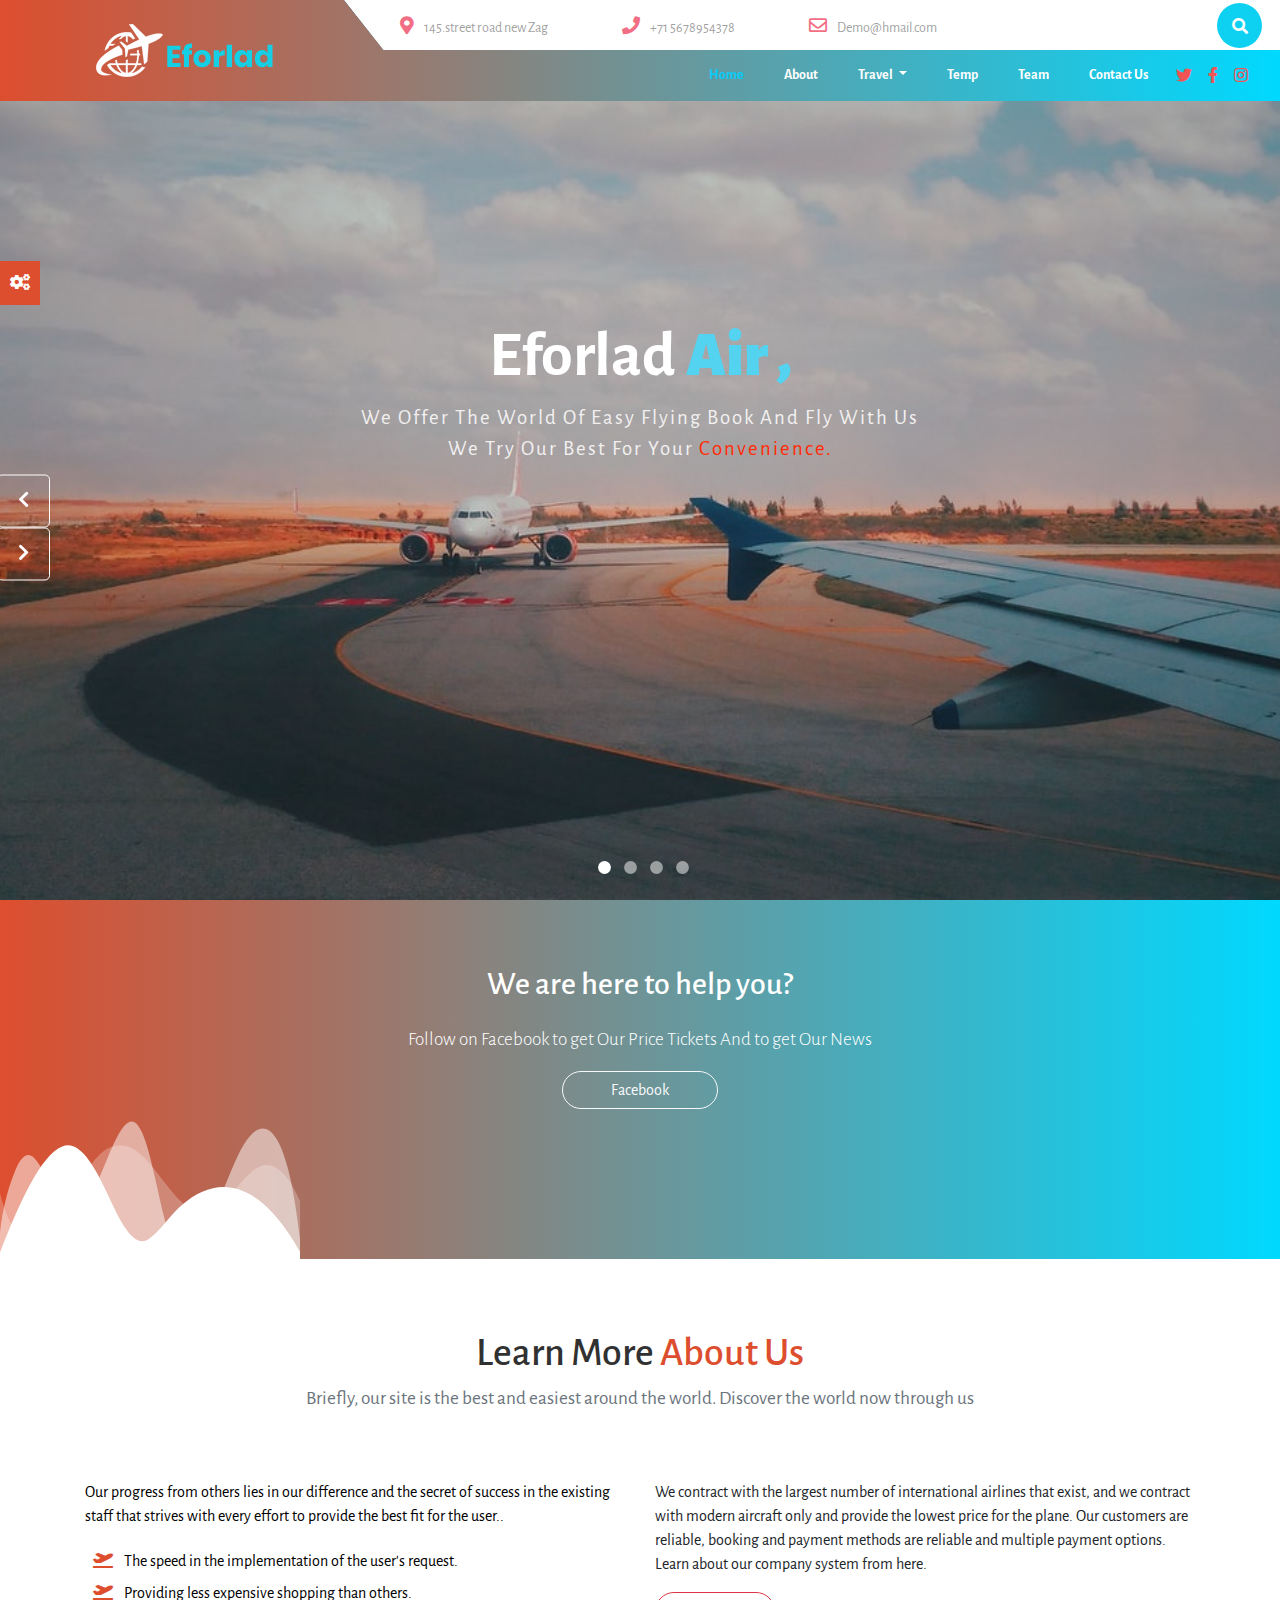
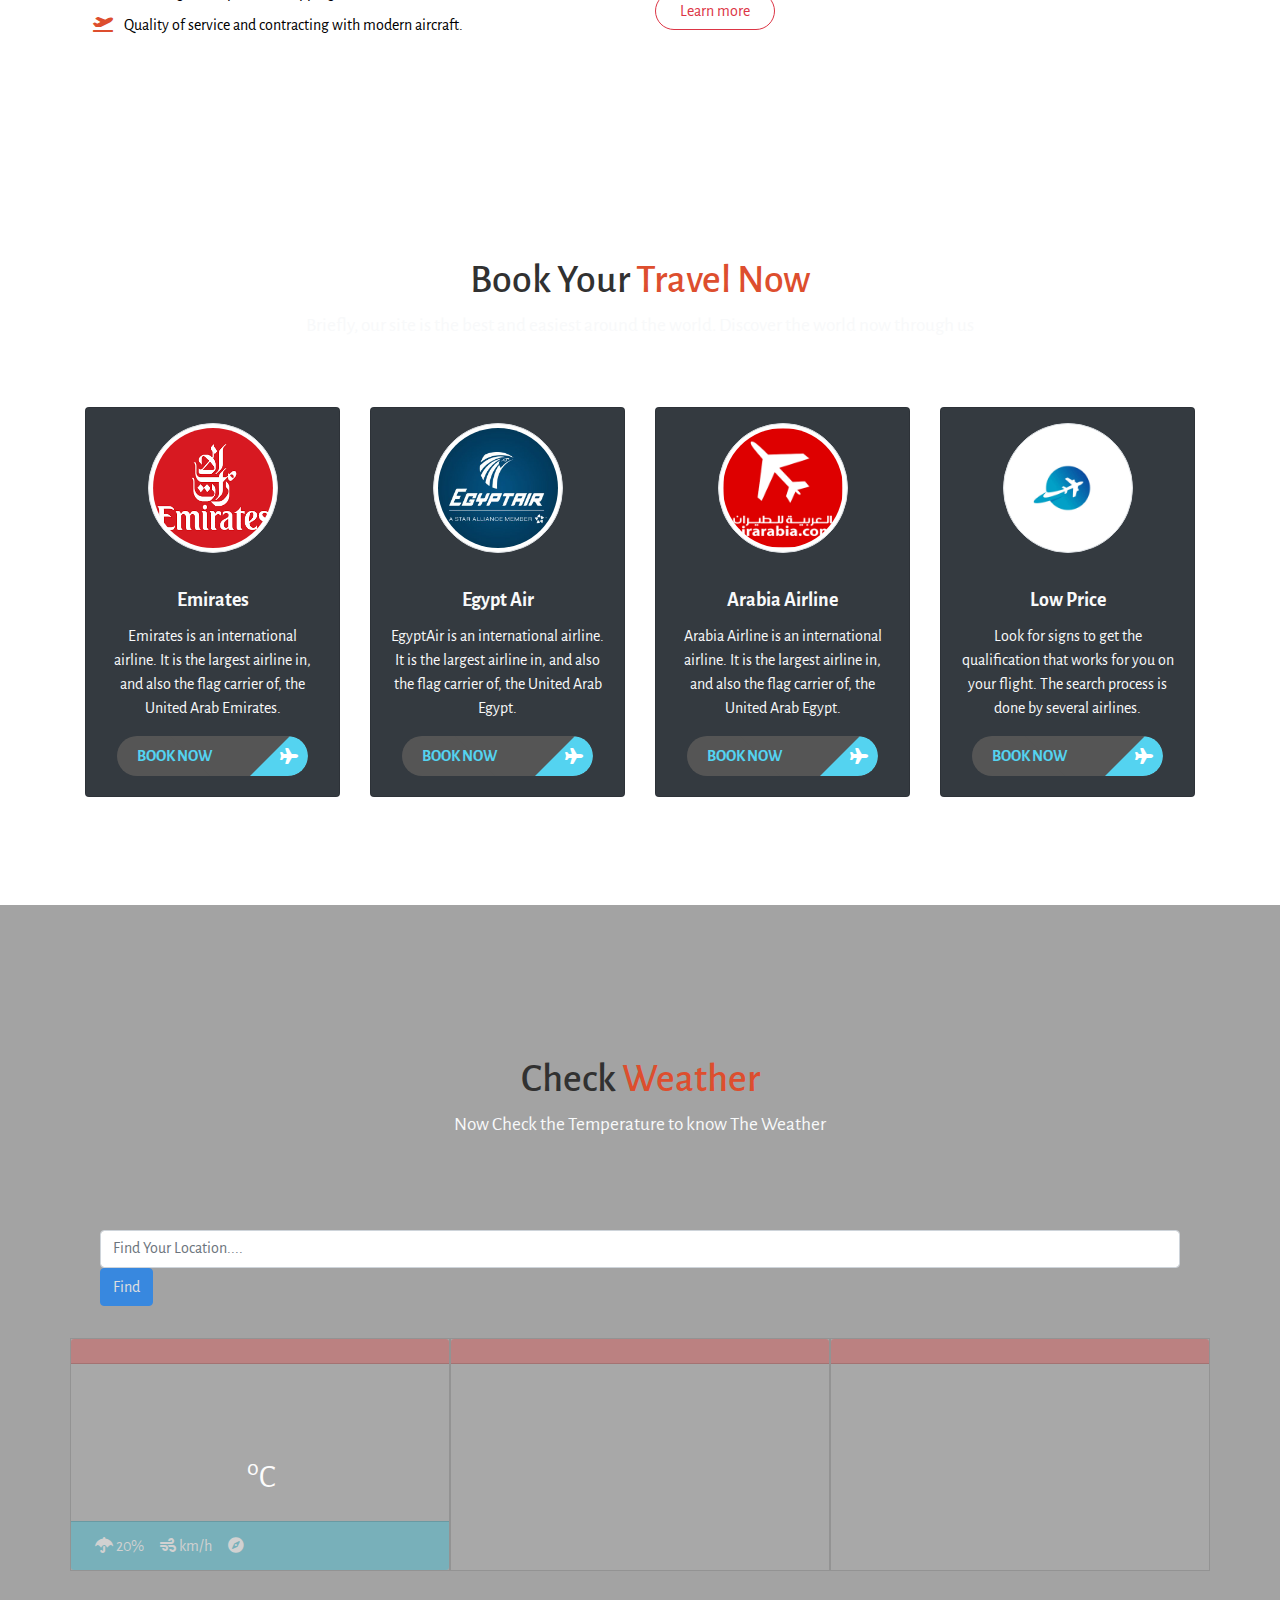
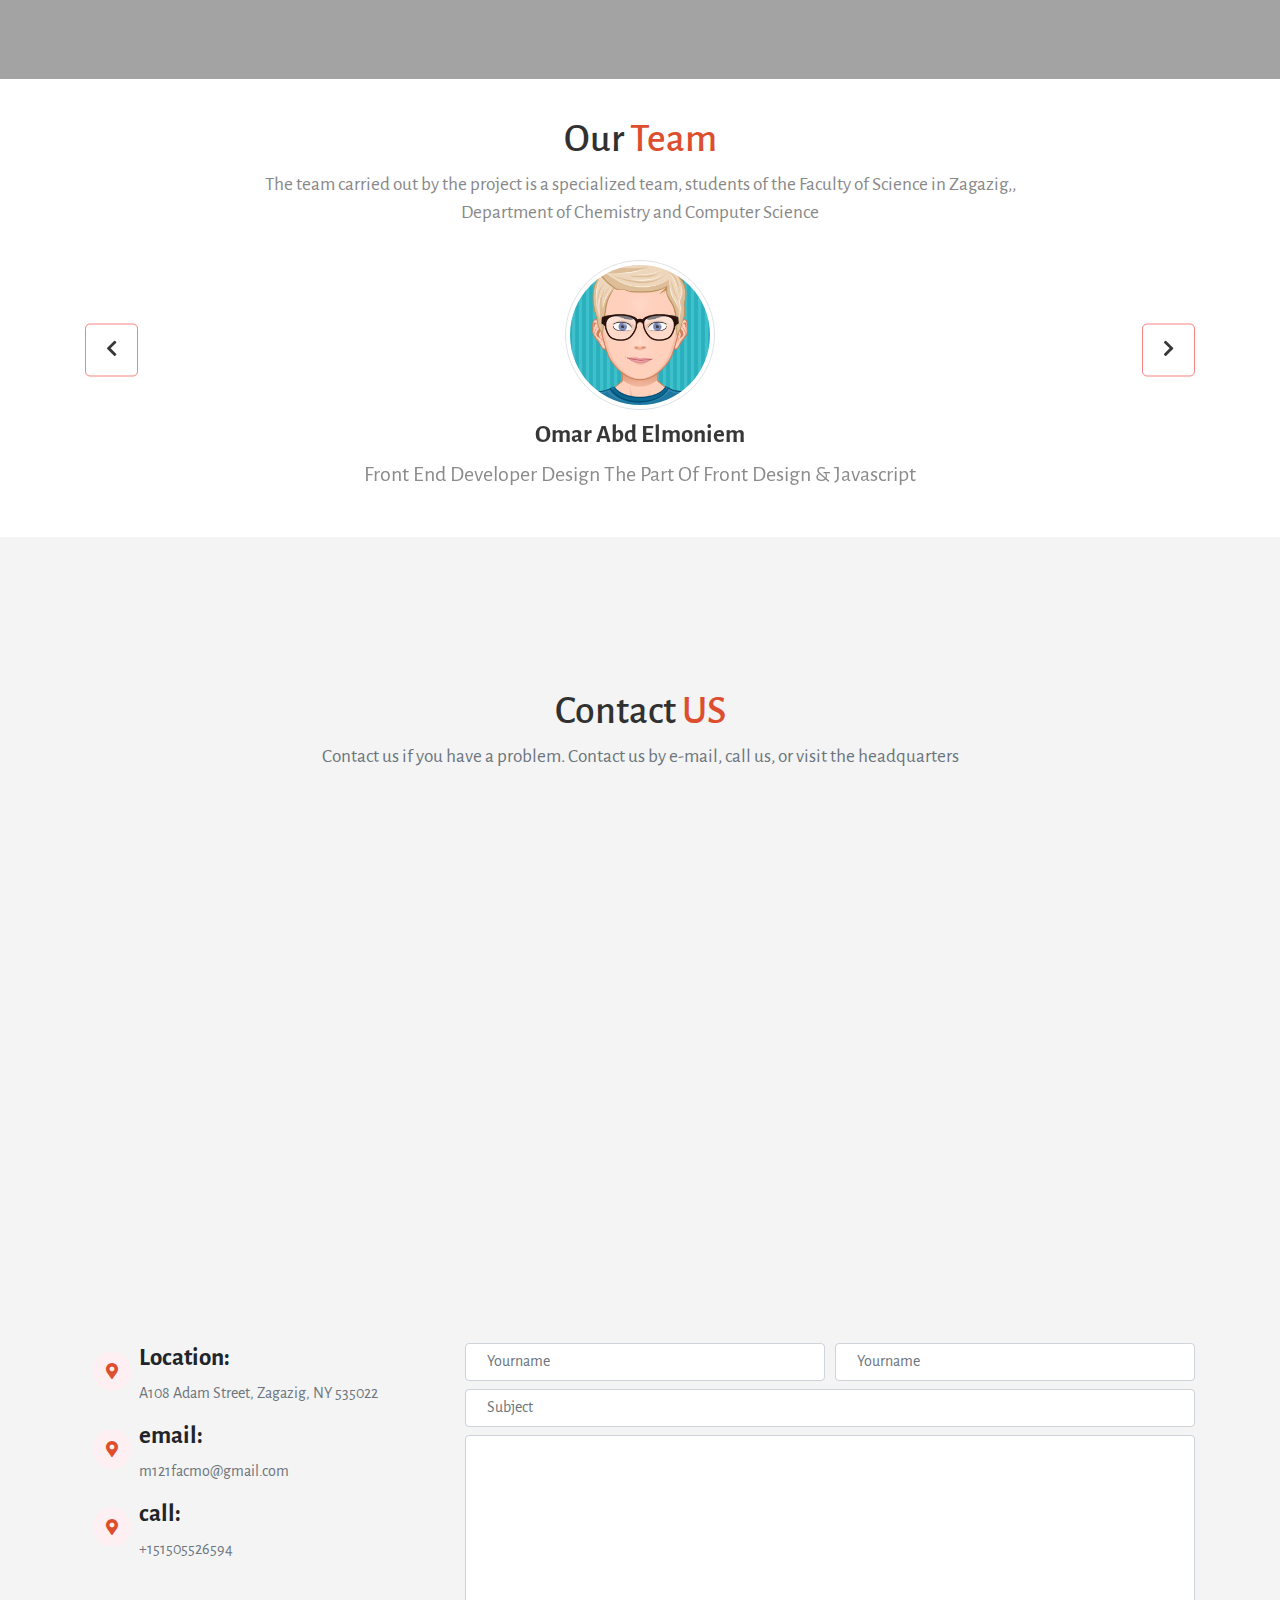
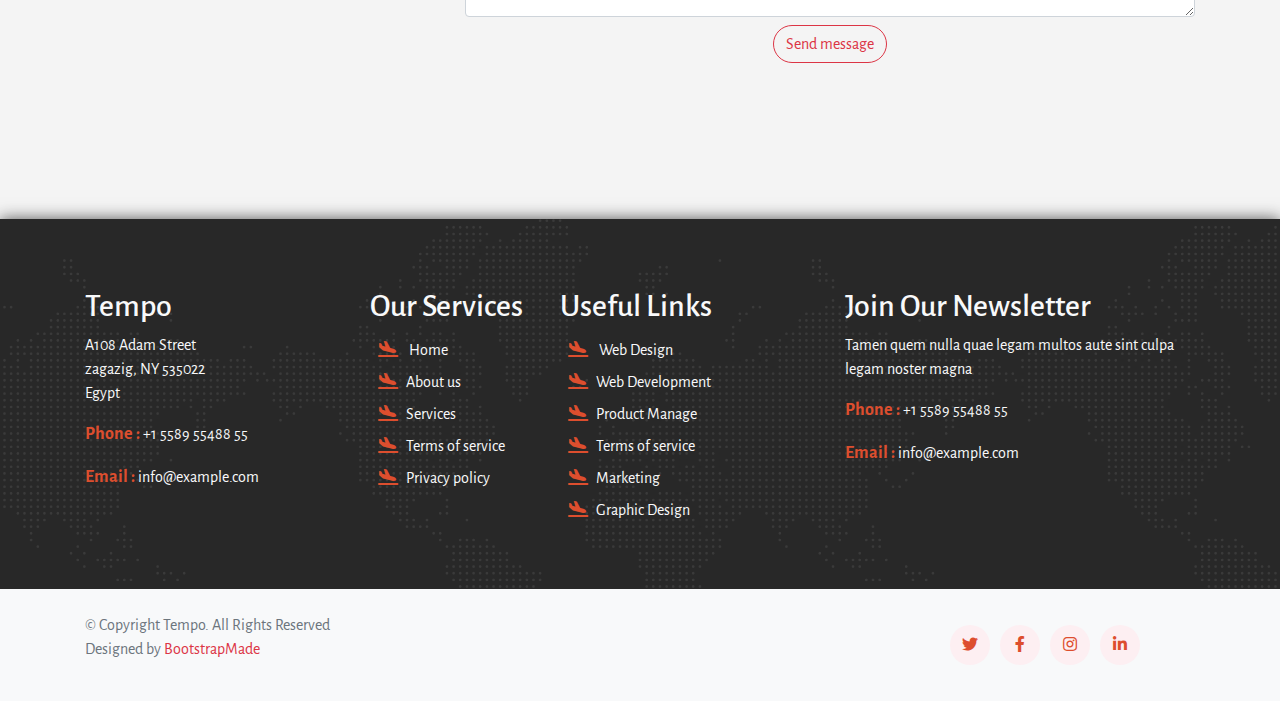
<file: index.html>
<!DOCTYPE html>
<html lang="en">
<head>
     <meta charset="UTF-8">
     <meta name="discribtion" content="welecome">
     <!-- start IE combability meta -->
     <meta http-equiv="X-UA-Compatible" content="IE=edge">
     <!-- start viewport mobile -->
     <meta name="viewport" content="width=device-width, initial-scale=1.0">
     <title>My website is my project</title>
     <!-- google fonts -->
     <link href="https://fonts.googleapis.com/css2?family=Open+Sans:wght@500&family=Poppins:wght@500&display=swap"
     rel="stylesheet">
     <link rel="preconnect" href="https://fonts.gstatic.com">
          <link href="https://fonts.googleapis.com/css2?family=Alegreya+Sans&display=swap" rel="stylesheet">
          <link rel="preconnect" href="https://fonts.gstatic.com">
          <link href="https://fonts.googleapis.com/css2?family=Alegreya+Sans&family=Alegreya:wght@500&display=swap" rel="stylesheet">
          <link rel="preconnect" href="https://fonts.gstatic.com">
          <link href="https://fonts.googleapis.com/css2?family=Alegreya+Sans:wght@300&display=swap" rel="stylesheet">
     <!-- end google fonts -->
     <!-- start normalization -->
     <link rel="stylesheet" href="css/normalize.css">
     <!-- start webfonts -->
     <link rel="stylesheet" href="./css/all.min.css">
     <!-- start bootstrap -->
     <link rel="stylesheet" href="./css/bootstrap.min.css">
     <!-- start style css -->
     <link rel="stylesheet" href="./css/pro.css">
     <script>
     </script>
</head>

<body>

     <!-- start navbar -->
     <nav class="navbar navbar-expand-lg  p-0 shadow">
          <div class="container-fluid p-0">
               <div class="content">
                    <div class="logo">
                         <a class="navbar-brand" href="#"><img src="images/logo.png" title="logo" alt="logo elford"></a>
                    </div>
                    
                    <div class="item">
                         <div class="information">
                              <ul class="list-unstyled d-flex  m-0">
                                   <li><i class="fas fa-map-marker-alt p-2"></i> 145.street road new Zag</li>
                                   <li><i class="fas fa-phone p-2"></i> +71 5678954378</li>
                                   <li><i class="far fa-envelope p-2"></i> Demo@hmail.com</li>
                              </ul>
                              <!-- start search box -->
                              <div class="search-box">
                                   <input type="text" placeholder="Search" class="input">
                                   <button class="btn ">
                                        <i class="fa fa-search" aria-hidden="true"></i>
                                   </button>
                              </div>
                              <!-- end search box -->
                         </div>
                         <button class="navbar-toggler" type="button" data-toggle="collapse" data-target="#navbarSupportedContent" aria-controls="navbarSupportedContent" aria-expanded="false" aria-label="Toggle navigation">
                              <span><i class="fas fa-bars fa-2x text-white"></i></span>
                         </button>
                         <div class="collapse navbar-collapse" id="navbarSupportedContent">
                              <ul class="navbar-nav ml-auto">
                                   <li class="nav-item active">
                                   <a class="nav-link" href="#home">Home <span class="sr-only">(current)</span></a>
                                   </li>
                                   <li class="nav-item">
                                   <a class="nav-link" href="#about">About</a>
                                   </li>
                                   <li class="nav-item dropdown">
                                        <a class="nav-link dropdown-toggle" href="#" id="navbarDropdown" role="button" data-toggle="dropdown" aria-haspopup="true" aria-expanded="false">
                                        Travel
                                        </a>
                                        <div class="dropdown-menu" aria-labelledby="navbarDropdown">
                                        <a class="dropdown-item" href="#">Emarates Airline</a>
                                        <a class="dropdown-item" href="#">EgyptAir</a>
                                        <a class="dropdown-item" href="#">ElArabia Airline</a>
                                        <a class="dropdown-item" href="#">Book by Low Price</a>
                                        </div>
                                   </li>
                                   <li class="nav-item">
                                        <a class="nav-link" href="#temp">Temp</a>
                                   </li>
                                   <li class="nav-item">
                                        <a class="nav-link" href="#team">Team</a>
                                   </li>
                                   <li class="nav-item">
                                        <a class="nav-link" href="#contact">Contact Us</a>
                                   </li>
                              </ul>
                              <ul class="sochial list-unstyled d-flex align-items-center mr-4 my-0 ">
                                   <li><a href="#"><i class="fab fa-twitter mx-2"></i></a></li>
                                   <li><a href="#"><i class="fab fa-facebook-f mx-2"></i></a></li>
                                   <li><a href="#"><i class="fab fa-instagram mx-2"></i></a></li>
                              </ul>
                    </div>
               </div>
          </div>
     </nav>
     <!-- end navbar -->
     <!-- start section home -->
     <section id="home">
          <!-- start slider -->
          <div id="main-slider" class="carousel slide" data-ride="carousel">
               <ol class="carousel-indicators">
                    <li data-target="#main-slider" data-slide-to="0" class="active"></li>
                    <li data-target="#main-slider" data-slide-to="1"></li>
                    <li data-target="#main-slider" data-slide-to="2"></li>
                    <li data-target="#main-slider" data-slide-to="3"></li>
               </ol>
               <div class="carousel-inner">
                    <div class="slide-item carousel-item active">
                         <div class="caption">
                              <h1>Eforlad <b>Air ,</b> </h1>
                              <p>We offer the world of easy flying Book and fly with us
                                   <br> We try our best for your <span>convenience.</span></p>
                         </div>
                    </div>
                    <div class="slide-item carousel-item">
                         <div class="caption">
                              <h1>Eforlad <b>Air</b> </h1>
                              <p>We offer the world of easy flying Book and fly with us
                                   <br> We try our best for your <span>convenience.</span></p>
                         </div>
                    </div>
                    <div class="slide-item carousel-item">
                         <div class="caption">
                              <h1>Eforlad <b>Air</b> </h1>
                              <p>We offer the world of easy flying Book and fly with us
                                   <br> We try our best for your <span>convenience.</span></p>
                         </div>
                    </div>
                    <div class="slide-item carousel-item">
                         <div class="caption">
                              <h1>Eforlad <b>Air</b> </h1>
                              <p>We offer the world of easy flying Book and fly with us
                                   <br> We try our best for your <span>convenience.</span></p>
                         </div>
                    </div>
                    
               </div>
               <a class=" arrow prev-control" href="#main-slider" role="button" data-slide="prev">
                    <span class="prev-control-icon"><i class="fas fa-chevron-left"></i></span>
                    <span class="sr-only">Previous</span>
               </a>
               <a class="arrow next-control" href="#main-slider" role="button" data-slide="next">
                    <span class="next-control-icon"><i class="fas fa-chevron-right"></i></span>
                    <span class="sr-only">Next</span>
               </a>
          </div>
          <!-- end slider -->
          <span class="setting-icon"><i class="fas fa-cogs"></i></span>
     </section>
     <!-- end section home -->
          <!-- start section subscribe -->
          <section id="subscribe">
               <div class="subscribe-text text-center">
                    <h2> We are here to help you? </h2>
                    <p class="lead">Follow on Facebook to get Our Price Tickets And to get Our News</p>
                    <a href="https://www.facebook.com" class="btn btn-outline-light px-5 rounded-pill" target="_blank">Facebook</a>
               </div>
               <img class="bottom-img" src="images/wavesOpacity (6).svg"alt="svg">
          </section>
          <!-- end section subscribe -->
     <!-- start section about -->
     <section id="about">
          <div class="container">
               <div class="sec-text text-center">
                    <h2>Learn More <span>About Us</span></h2>
                    <p class="text-muted"> Briefly, our site is the best and easiest around the world. Discover the world now through us</p>
               </div>
               <!-- start row -->
               <div class="row" >
                    <!-- start col -->
                    <div class="col-lg-6">
                         <div class="text-one">
                              <p>
                                   Our progress from others lies in our difference and the secret of success in the existing staff that strives with every effort to provide the best fit for the user..</p>
                              <ul class="list-unstyled">
                                   <li>
                                        <i class="fas fa-plane-departure m-2 "></i>  
                                        The speed in the implementation of the user's request.
                                   </li>
                                   <li>
                                        <i class="fas fa-plane-departure m-2"></i>  
                                        Providing less expensive shopping than others.
                                   </li>
                                   <li>
                                        <i class="fas fa-plane-departure m-2"></i>  
                                        Quality of service and contracting with modern aircraft.
                                   </li>
                              </ul>
                         </div>
                    </div>
                    <!-- end col -->
                    <!-- start col -->
                    <div class="col-lg-6">
                         <div class="text-two">
                              <p>We contract with the largest number of international airlines that exist, and we contract with modern aircraft only and provide the lowest price for the plane. Our customers are reliable, booking and payment methods are reliable and multiple payment options. Learn about our company system from here.
                              </p>
                              <a href="#" class="btn btn-outline-danger px-4 rounded-pill" >Learn more</a>
                         </div>
                    </div>
                    <!-- end col -->
               </div>
               <!-- end row -->
     </div>
     </section>
     <!-- end section about -->
     <!-- start section travel -->
     <section id="travel">
          <img class="top-img" src="images/wavesOpacity (4).svg"alt="svg">
          <div class="container">
               <div class="sec-text text-center">
                    <h2>Book Your <span>Travel Now</span></h2>
                    <p class="text-light"> Briefly, our site is the best and easiest around the world. Discover the world now through us</p>
               </div>
               <!-- start row -->
               <div class="row">
                    <!-- start col -->
                    <div class=" col-6 col-lg-3">
                         <div class="card bg-dark text-light mb-2" style="width: 100%;">
                              <div class="card-img w-100 ">
                                   <img src="images/comp logo/emarates.logo.png" class="card-img-top rounded-circle img-thumbnail" alt="egyptAir">
                              </div>
                              <div class="card-body text-center">
                                   <h5 class="card-title font-weight-bold">Emirates</h5>
                                   <p class="card-text">Emirates is an international airline. It is the largest airline in, and also the flag carrier of, the United Arab Emirates. </p>
                                   <a href="booking.html" class="link-go rounded-pill"> <span class="link">BOOK NOW</span>
                                        <span class="pass rounded-pill"><i class="fas fa-plane"></i>
                                             <span class="triangle"></span>
                                        </span>
                                   </a>
                              </div>
                         </div>
                    </div>
                    <!-- end col -->
                    <!-- start col -->
                    <div class="col-6 col-lg-3">
                         <div class="card bg-dark text-light mb-2" style="width: 100%;">
                              <div class="card-img w-100 ">
                                   <img src="images/comp logo/Egypt_air_logo.jpg" class="card-img-top rounded-circle img-thumbnail" alt="egyptAir">
                              </div>
                              <div class="card-body text-center ">
                                   <h5 class="card-title font-weight-bold">Egypt Air</h5>
                                   <p class="card-text">EgyptAir is an international airline. It is the largest airline in, and also the flag carrier of, the United Arab Egypt.</p>
                                   <a href="booking.html" class="link-go rounded-pill"> <span class="link">BOOK NOW</span>
                                        <span class="pass rounded-pill"><i class="fas fa-plane"></i>
                                             <span class="triangle"></span>
                                        </span>
                                   </a>
                              </div>
                         </div>
                    </div>
                    <!-- end col -->
                    <!-- start col -->
                    <div class="col-6 col-lg-3">
                         <div class="card bg-dark text-light mb-2" style="width: 100%;">
                              <div class="card-img w-100">
                                   <img src="images/comp logo/Arabia.logo.png" class="card-img-top rounded-circle img-thumbnail" alt="egyptAir">
                              </div>
                              <div class="card-body text-center">
                                   <h5 class="card-title font-weight-bold">Arabia Airline</h5>
                                   <p class="card-text">Arabia Airline is an international airline. It is the largest airline in, and also the flag carrier of, the United Arab Egypt.</p>
                                   <a href="booking.html" class="link-go rounded-pill"> <span class="link">BOOK NOW</span>
                                        <span class="pass rounded-pill"><i class="fas fa-plane"></i>
                                             <span class="triangle"></span>
                                        </span>
                                   </a>
                              </div>
                         </div>
                    </div>
                    <!-- end col -->
                    <!-- start col -->
                    <div class="col-6 col-lg-3">
                         <div class="card bg-dark text-light mb-2" style="width: 100%;">
                              <div class="card-img w-100">
                                   <img src="images/comp logo/istockphoto-1182243050-612x612.jpg" class="card-img-top rounded-circle img-thumbnail" alt="egyptAir">
                              </div>
                              <div class="card-body text-center">
                                   <h5 class="card-title font-weight-bold">Low Price</h5>
                                   <p class="card-text">
                                        Look for signs to get the qualification that works for you on your flight. The search process is done by several airlines.</p>
                                        <a href="booking.html" class="link-go rounded-pill"> <span class="link">BOOK NOW</span>
                                             <span class="pass rounded-pill"><i class="fas fa-plane"></i>
                                                  <span class="triangle"></span>
                                             </span>
                                        </a>
                              </div>
                         </div>
                    </div>
                    <!-- end col -->
               </div>

               <!-- end row -->
          </div>
     </section>
     <!-- end section travel -->
<!-- start section temp -->
     <section class="weather">
          <div class="container">
               <div class="sec-text text-center">
                    <h2>Check <span> Weather</span></h2>
                    <p class="text-light"> Now Check the Temperature to know The Weather</p>
               </div>
               <form id="searchForm" class="container py-4">
                    <input class="form-control" placeholder="Find Your Location...." name="search" id="search">
                    <label><button class="btn btn-primary" type="submit" disabled>Find </button></label>
               </form>
               <!-- start row -->
          <div class="row">
               <!-- start col -->
               <div class="card col-md-4 text-center px-0 mb-2">
                    <div class="card-header d-flex justify-content-between">
                         <span class="day"></span>
                         <span class="date"> </span>
                    </div>
                    <div class="card-body ">
                         <h5 class="card-title"></h5>
                         <p></p>
                         <div><img class="img-fluid"></div>
                         <div class="card-text">
                              <h2 class="d-inline-block"></h2>
                              <span><sup>o</sup>C </span>
                              
                         </div>
                         
                    </div>
                    
                    <div class="card-footer text-muted d-flex ">
                         <div class="ml-1">
                              <i class="fas fa-umbrella"></i>
                              <span>20%</span>
                         </div>
                         <div class="ml-3">
                              <i class="fas fa-wind"></i>
                              <span class="wind-speed"></span> <span>km/h</span>
                         </div>
                         <div class="ml-3">
                              <i class="fas fa-compass"></i>
                              <span class="wind-dir"></span>
                         </div>
                    </div>
               </div>
               <!-- end col -->
               <!-- start col -->
               <div class="card col-md-4 text-center px-0 mb-2 forecast">
                    <div class="card-header">
                         <span class="day"></span>
                    </div>
                    <div class="card-body d-flex flex-column align-items-center">
                         <img class="icon my-4 img-fluid">
                         <h2 class="mt-3"></h2>
                         <h3 class="mb-5"></h3>
                         <p></p>
                    </div>
               </div>
               <!-- end col -->
               <!-- start col -->
               <div class="card col-md-4 text-center  px-0 mb-2 forecast">
                    <div class="card-header">
                         <span class="day"></span>
                    </div>
                    <div class="card-body d-flex flex-column align-items-center">
                         <img class="icon my-4 img-fluid">
                         <h2 class="mt-3"></h2>
                         <h3 class="mb-5"></h3>
                         <p> </p>
                    </div>
               </div>
               <!-- end col -->
          </div>
          <!-- end row -->
          </div>
     </section>
<!-- end section temp -->
     <!-- start section team -->
     <section id="team">
          <div class="container">
               <div class="sec-text text-center py-3">
                    <h2> Our <span>Team</span></h2>
                    <p style="color: #888"> The team carried out by the project is a specialized team, students of the Faculty of Science in Zagazig,,<br> Department of Chemistry and Computer Science</p>
               </div>
               <div class="team-project">
                    <div id="team-slider" class="carousel slide" data-ride="carousel">
                         <div class="carousel-inner">
                              <div class="carousel-item active">
                                   <img src="images/Team/avatar1.png" class="d-block img-thumbnail" alt="...">
                                   <div class="caption-team">
                                        <h5>Omar Abd Elmoniem</h5>
                                        <p>front end developer design the part of front design & javascript</p>
                                   </div>
                              </div>
                              <div class="carousel-item">
                                   <img src="images/Team/avatar2.jpg" class="d-block img-thumbnail" alt="...">
                                   <div class="caption-team">
                                        <h5>Esraa Mohamed Elsebaey</h5>
                                        <p> back End developer design the part of Data base</p>
                                   </div>
                              </div>
                              <div class="carousel-item">
                                   <img src="images/Team/avatar8.png" class="d-block img-thumbnail" alt="...">
                                   <div class="caption-team">
                                        <h5>Ahmed Ashraf Shaker</h5>
                                        <p> front End developer design the part of html</p>
                                   </div>
                              </div>
                              <div class="carousel-item">
                                   <img src="images/Team/avatar7.png" class="d-block img-thumbnail" alt="...">
                                   <div class="caption-team">
                                        <h5>Mohamed Hedaey</h5>
                                        <p> Back End developer design the part of php</p>
                                   </div>
                              </div>
                              <div class="carousel-item">
                                   <img src="images/Team/avatar5.jpg" class="d-block img-thumbnail" alt="...">
                                   <div class="caption-team">
                                        <h5>Mohamed Sophy</h5>
                                        <p> Back End developer design the part of php</p>
                                   </div>
                              </div>
                              <div class="carousel-item">
                                   <img src="images/Team/avatar6.png" class="d-block img-thumbnail" alt="...">
                                   <div class="caption-team">
                                        <h5>Samira Mohamed</h5>
                                        <p> Back End developer design the part of Data base</p>
                                   </div>
                              </div>
                              <div class="carousel-item">
                                   <img src="images/Team/avatar9.png" class="d-block img-thumbnail" alt="...">
                                   <div class="caption-team">
                                        <h5>Abd Elrahman Shahban</h5>
                                        <p> Back End developer design the part of php</p>
                                   </div>
                              </div>
                              <div class="carousel-item">
                                   <img src="images/Team/avatar11.jpg" class="d-block img-thumbnail" alt="...">
                                   <div class="caption-team">
                                        <h5>Mohamed Shalash</h5>
                                        <p> front End developer design the part of data base</p>
                                   </div>
                              </div>
                         </div>
                         <a class=" arrow prev-control" href="#team-slider" role="button" data-slide="prev">
                              <span class="prev-control-icon"><i class="fas fa-chevron-left"></i></span>
                              <span class="sr-only">Previous</span>
                         </a>
                         <a class="arrow next-control" href="#team-slider" role="button" data-slide="next">
                              <span class="next-control-icon"><i class="fas fa-chevron-right"></i></span>
                              <span class="sr-only">Next</span>
                         </a>
                    </div>
               </div>
          </div>
     </section>
     <!-- end section team -->
     <!-- start section contact us -->
     <section id="contact">
          <div class="container">
               <div class="sec-text text-center">
                    <h2> Contact <span>US</span></h2>
                    <p class="text-muted"> Contact us if you have a problem. Contact us by e-mail, call us, or visit the headquarters
               </div>
               <!-- start row -->
               <div class="row">
                    <!-- start col -->
                    <div class="col-lg-12">
                         <div class="map">
                              <iframe class="w-100" src="https://www.google.com/maps/embed?pb=!1m14!1m12!1m3!1d45904.53443268854!2d29.936606360825397!3d31.224194144147532!2m3!1f0!2f0!3f0!3m2!1i1024!2i768!4f13.1!5e0!3m2!1sen!2seg!4v1618847583462!5m2!1sen!2seg" width="600" height="450" style="border:0;" allowfullscreen="" loading="lazy"></iframe>
                         </div>
                    </div>
                    <!-- end col -->
               </div>
               <!-- end row -->
               <!-- start row -->
               <div class="row my-5">
                    <!-- start col -->
                    <div class="col-lg-4 d-flex d-lg-block">
                         <div class="info d-flex ">
                              <span class="icon m-2"><i class="fas fa-map-marker-alt"></i></span>
                              <div class="information-info">
                                   <h5>Location: </h5>
                                   <p class="text-muted">A108 Adam Street, Zagazig, NY 535022</p>
                              </div>
                         </div>
                         <div class="info d-flex">
                              <span class="icon m-2"><i class="fas fa-map-marker-alt"></i></span>
                              <div class="information-info">
                                   <h5>email: </h5>
                                   <p class="text-muted">m121facmo@gmail.com</p>
                              </div>
                         </div>
                         <div class="info d-flex">
                              <span class="icon m-2"><i class="fas fa-map-marker-alt"></i></span>
                              <div class="information-info">
                                   <h5>call:</h5>
                                   <p class="text-muted">+151505526594</p>
                              </div>
                         </div>
                    </div>
                    <!-- end col -->
                    <!-- start col -->
                    <div class="col-lg-8">
                         <div class="contact-form text-center ">
                              <input class="form-control one" type="text" placeholder="   Yourname">
                              <input class="form-control two" type="text" placeholder="   Yourname">
                              <input class="form-control my-2" type="text" placeholder="   Subject">
                              <textarea rows="7" class="w-100 rounded form-control" placeholder="   Message"> </textarea>
                              <a href="#" class="btn btn-outline-danger rounded-pill mx-auto my-2">Send message</a>
                         </div>
                    </div>
                    <!-- end col -->
               </div>
               <!-- end row -->

          </div>
     </section>
     <!-- end section contact us -->
     <!-- start section footer -->
     <section id="footer">
          <div class="container py-5">
               <!-- start row -->
               <div class="row">
                    <!-- start col -->
                    <div class=" col-6 col-lg-3 text-light">
                         <h5>Tempo</h5>
                         <p>A108 Adam Street<br>
                              zagazig, NY 535022<br>
                              Egypt</p>
                         <p><strong > Phone :</strong> +1 5589 55488 55</p>
                         <p><strong > Email :</strong> info@example.com</p>
                    </div>
                    <!-- end col -->
                    <!-- start col -->
                    <div class=" col-6 col-lg-2 text-light">
                         <h5>Our Services</h5>
                         <ul class="list-unstyled">
                              <li> <i class="fas fa-plane-arrival m-2"></i> Home</li>
                              <li> <i class="fas fa-plane-arrival m-2"></i>About us</li>
                              <li> <i class="fas fa-plane-arrival m-2"></i>Services</li>
                              <li> <i class="fas fa-plane-arrival m-2"></i>Terms of service</li>
                              <li> <i class="fas fa-plane-arrival m-2"></i>Privacy policy</li>
                         </ul>
                    </div>
                    <!-- end col -->
                    <!-- start col -->
                    <div class=" col-6 col-lg-3 text-light">
                         <h5>Useful Links</h5>
                         <ul class="list-unstyled">
                              <li> <i class="fas fa-plane-arrival m-2"></i> Web Design</li>
                              <li> <i class="fas fa-plane-arrival m-2"></i>Web Development</li>
                              <li> <i class="fas fa-plane-arrival m-2"></i>Product Manage</li>
                              <li> <i class="fas fa-plane-arrival m-2"></i>Terms of service</li>
                              <li> <i class="fas fa-plane-arrival m-2"></i>Marketing</li>
                              <li> <i class="fas fa-plane-arrival m-2"></i>Graphic Design</li>
                         </ul>
                    </div>
                    <!-- end col -->
                    <div class=" col-6 col-lg-4 text-light">
                         <h5>Join Our Newsletter</h5>
                         <p>Tamen quem nulla quae legam multos aute sint culpa legam noster magna</p>
                         <p><strong > Phone :</strong> +1 5589 55488 55</p>
                         <p><strong > Email :</strong> info@example.com</p>
                    </div>
                    <!-- end col -->
               </div>
          <!-- end row -->
          </div>   
          <div class="footer-bottom py-4">
               <div class="container">
                    <!-- start row -->
          <div class="row justify-content-between ">
               <!-- start col -->
               <div class="col-12 col-lg-3 text-center text-lg-left ">
                    <p class="text-muted">&copy; Copyright Tempo. All Rights Reserved<br>
                         Designed by <span class="text-danger">BootstrapMade</span></p>
               </div>
               <!-- end col -->
               <!-- start col -->
               <div class="col-12 col-lg-3 d-flex justify-content-center justify-content-lg-start">
                    <ul class="list-unstyled d-flex align-items-center m-0">
                         <li><a href="#"><i class="fab fa-twitter"></i> </a></li>
                         <li><a href="#"><i class="fab fa-facebook-f"></i> </a></li>
                         <li><a href="#"><i class="fab fa-instagram"></i> </a></li>
                         <li><a href="#"><i class="fab fa-linkedin-in"></i> </a></li>
                    </ul>
               </div>
               <!-- end col -->
          </div>
          <!-- end row -->
               </div>
               
          </div>
     
     </section>
     <!-- end section footer -->


     <!-- start jqueery -->
     <script src="js/jquery-3.5.1.slim.min.js"></script>
     <script src="js/popper.min.js"></script>
     <script src="js/bootstrap.js"></script>
     <script src="js/proj.js"></script>
     <script src="js/main.js"></script>

</body>

</html>
</file>
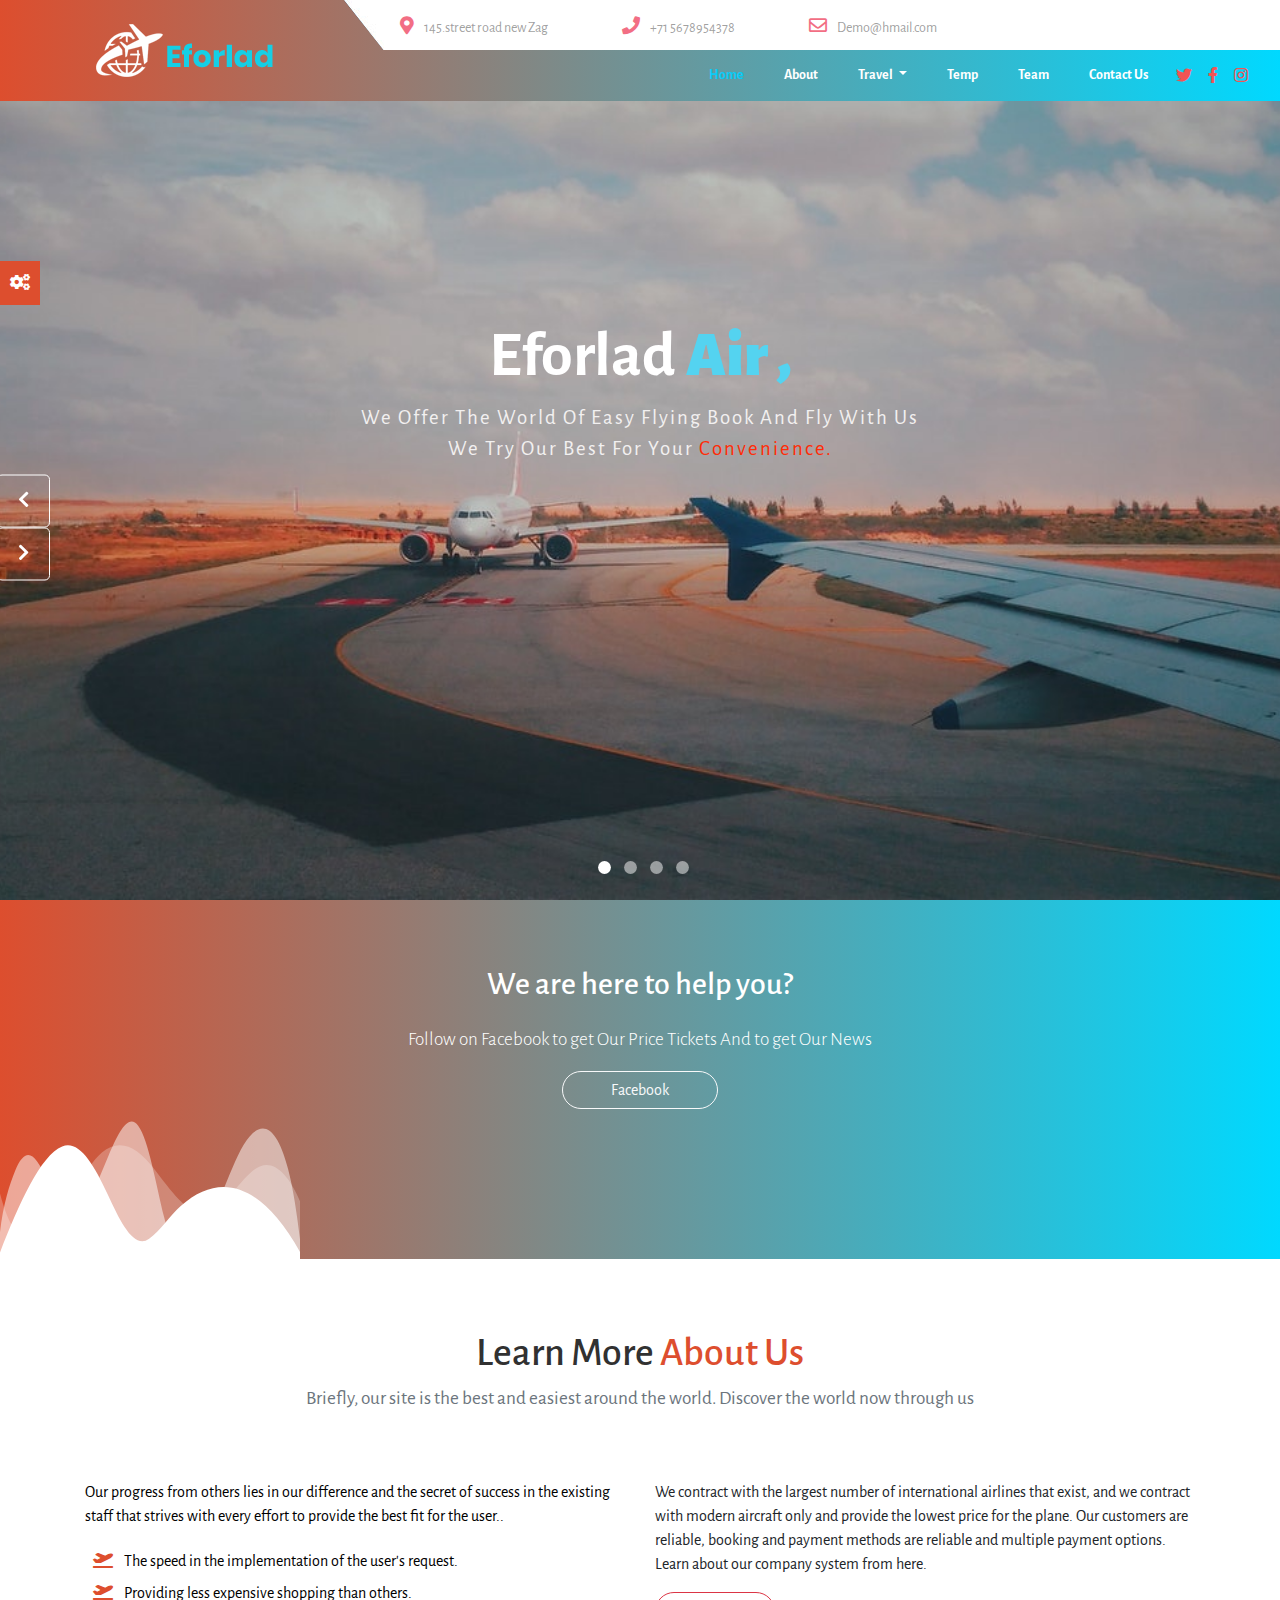
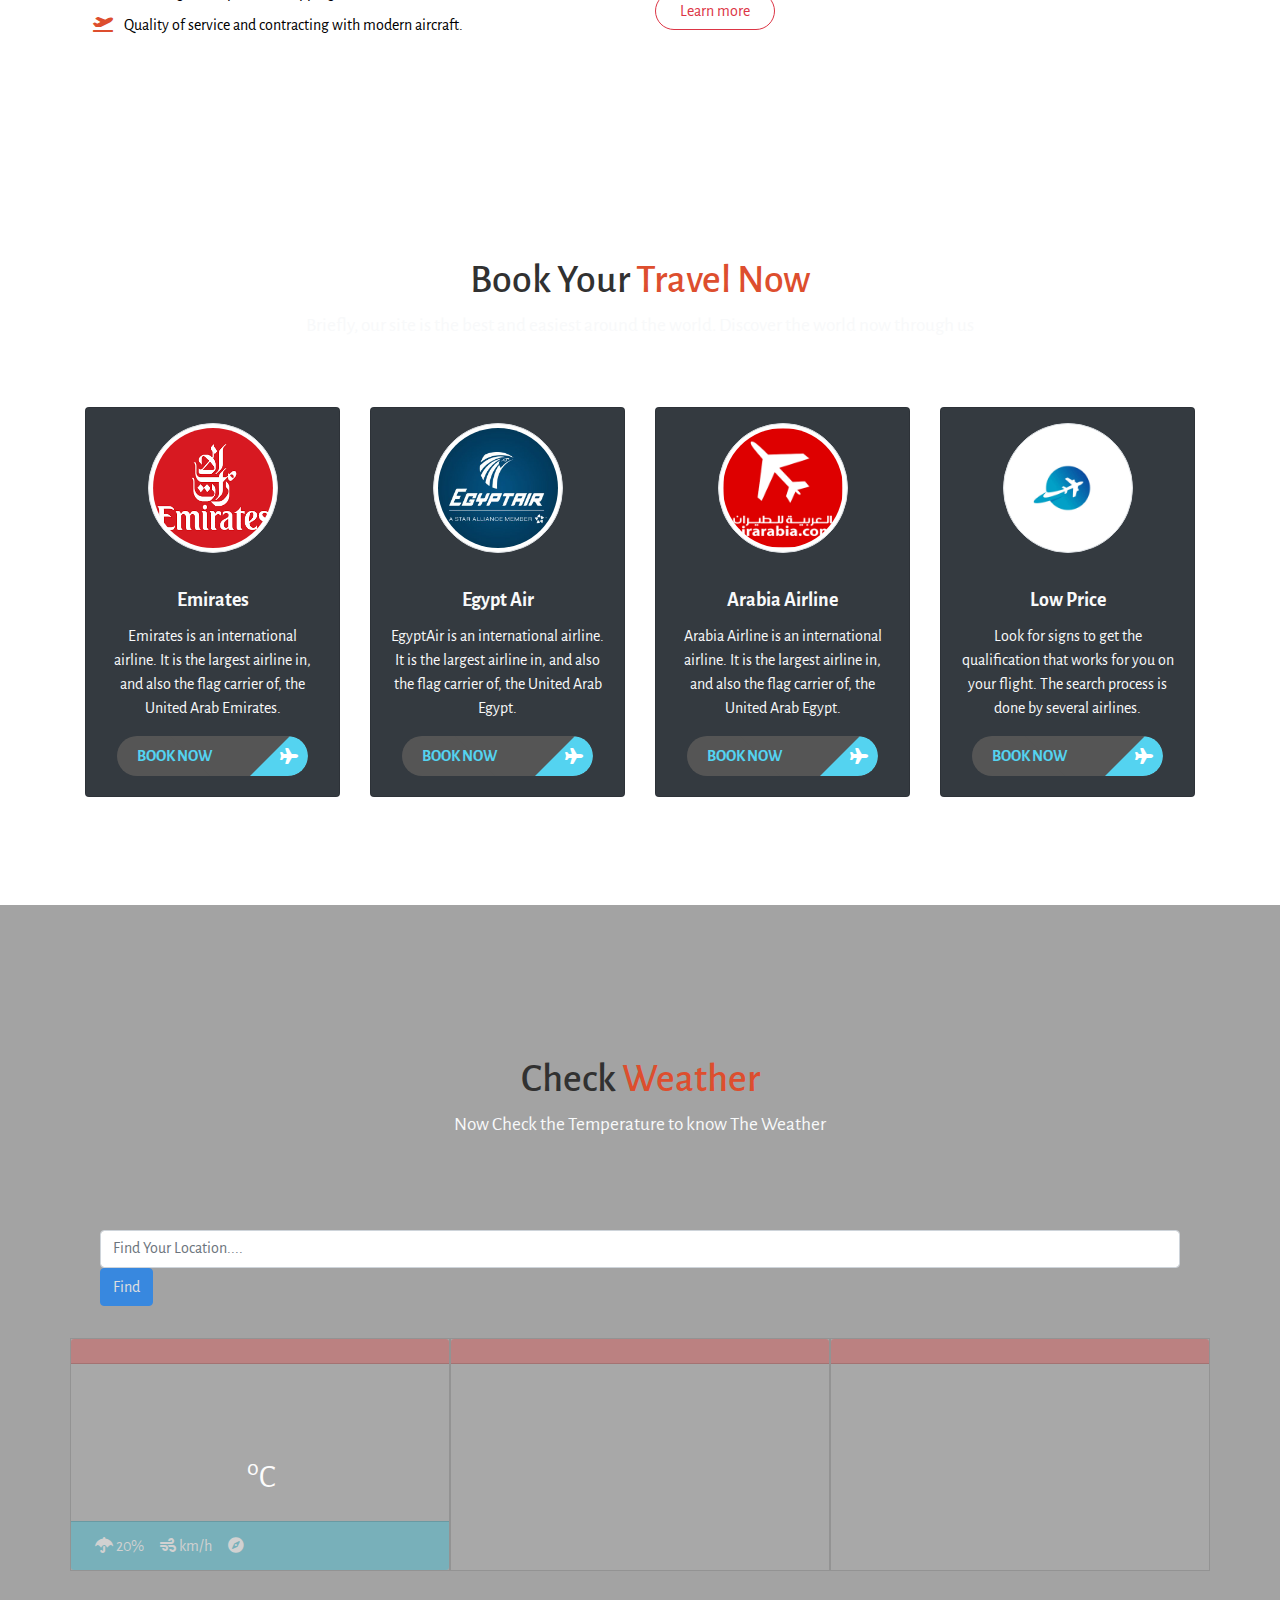
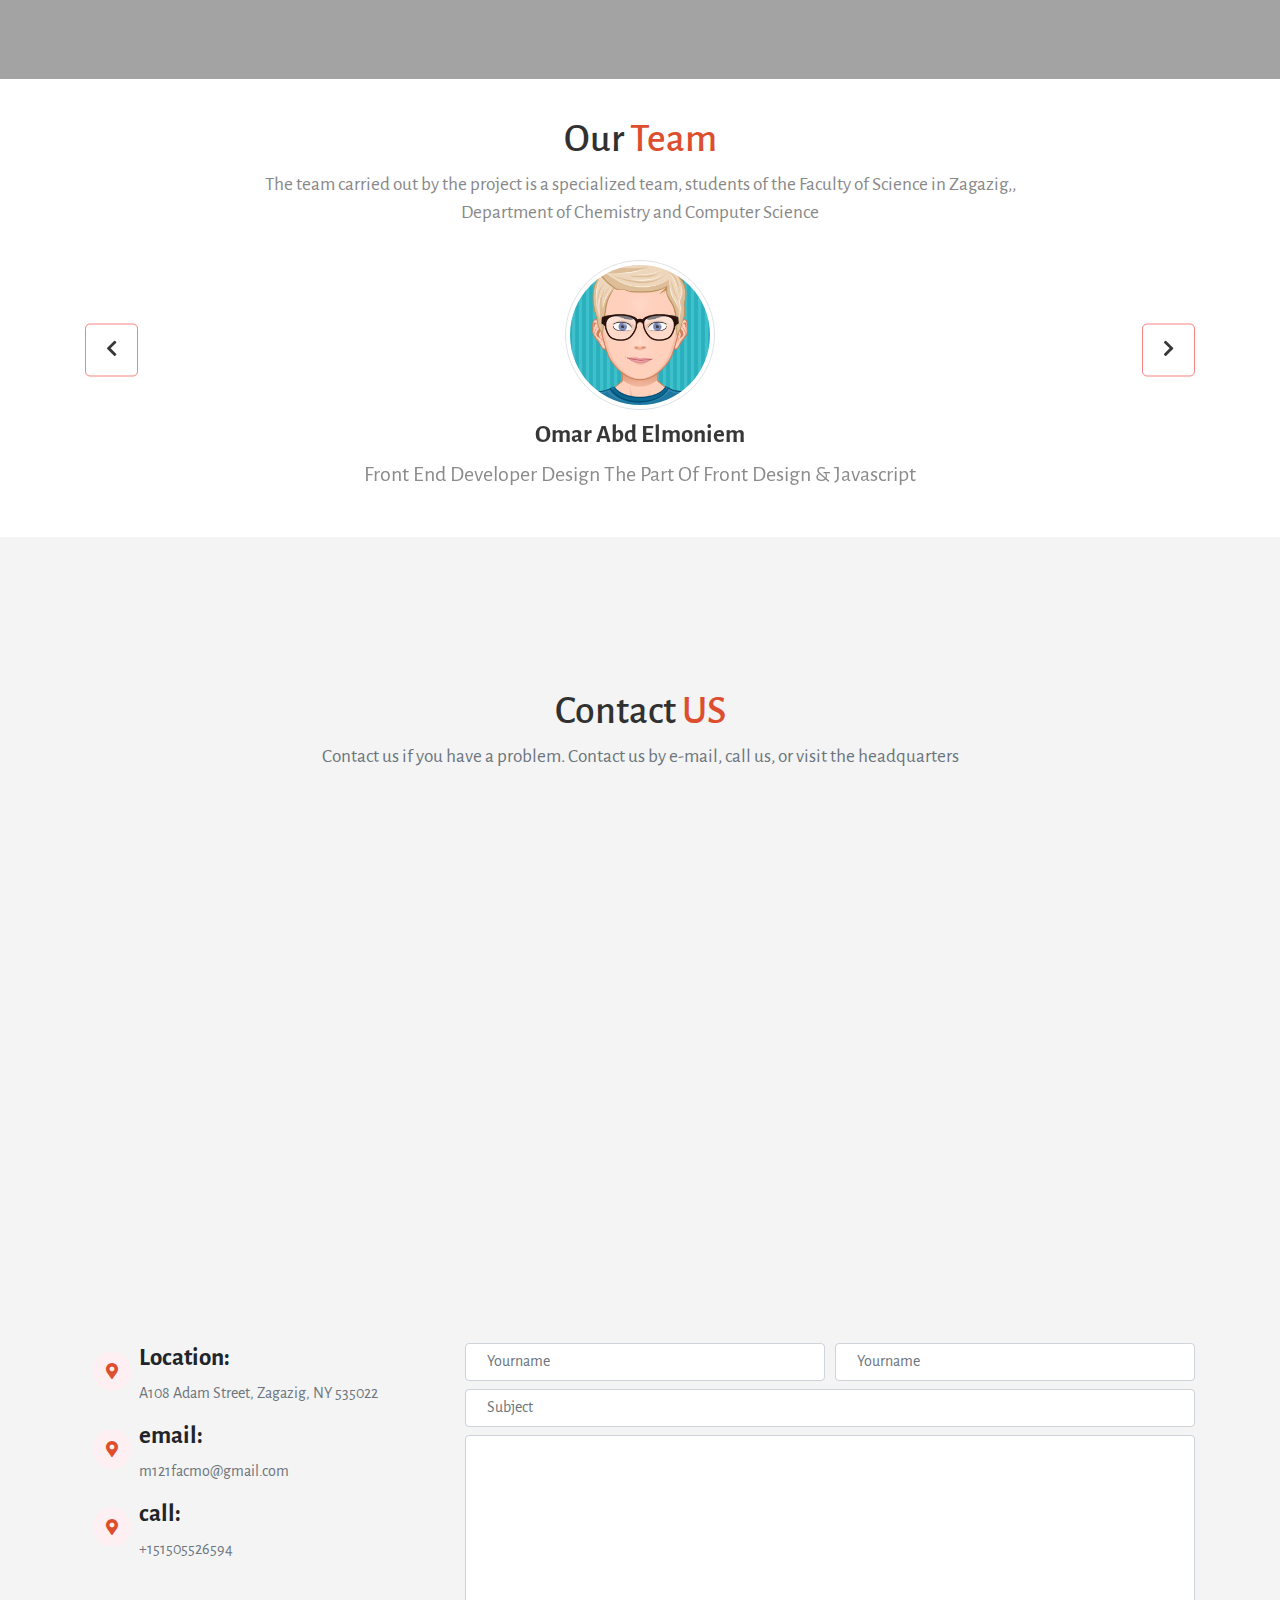
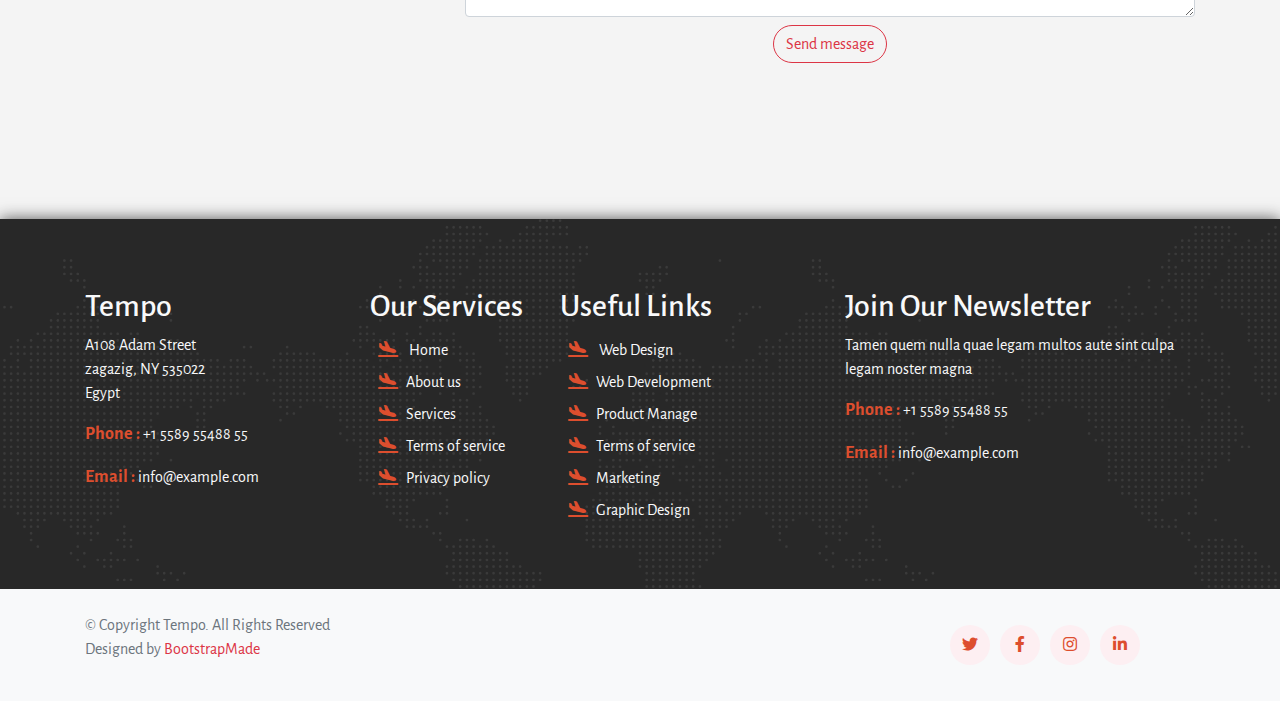
<file: project.html>
<!DOCTYPE html>
<html lang="en">
<head>
     <meta charset="UTF-8">
     <meta name="discribtion" content="welecome">
     <!-- start IE combability meta -->
     <meta http-equiv="X-UA-Compatible" content="IE=edge">
     <!-- start viewport mobile -->
     <meta name="viewport" content="width=device-width, initial-scale=1.0">
     <title>My website is my project</title>
     <!-- google fonts -->
     <link href="https://fonts.googleapis.com/css2?family=Open+Sans:wght@500&family=Poppins:wght@500&display=swap"
     rel="stylesheet">
     <link rel="preconnect" href="https://fonts.gstatic.com">
          <link href="https://fonts.googleapis.com/css2?family=Alegreya+Sans&display=swap" rel="stylesheet">
          <link rel="preconnect" href="https://fonts.gstatic.com">
          <link href="https://fonts.googleapis.com/css2?family=Alegreya+Sans&family=Alegreya:wght@500&display=swap" rel="stylesheet">
          <link rel="preconnect" href="https://fonts.gstatic.com">
          <link href="https://fonts.googleapis.com/css2?family=Alegreya+Sans:wght@300&display=swap" rel="stylesheet">
     <!-- end google fonts -->
     <!-- start normalization -->
     <link rel="stylesheet" href="css/normalize.css">
     <!-- start webfonts -->
     <link rel="stylesheet" href="./css/all.min.css">
     <!-- start bootstrap -->
     <link rel="stylesheet" href="./css/bootstrap.min.css">
     <!-- start style css -->
     <link rel="stylesheet" href="./css/pro.css">
     <script>
     </script>
</head>

<body>

     <!-- start navbar -->
     <nav class="navbar navbar-expand-lg  p-0 shadow">
          
          <div class="container-fluid p-0">
               <div class="content">
                    <div class="logo">
                         <a class="navbar-brand" href="#"><img src="images/logo.png" title="logo" alt="logo elford"></a>
                    </div>
                    
                    <div class="item">
                         <div class="information">
                              <ul class="list-unstyled d-flex  m-0">
                                   <li><i class="fas fa-map-marker-alt p-2"></i> 145.street road new Zag</li>
                                   <li><i class="fas fa-phone p-2"></i> +71 5678954378</li>
                                   <li><i class="far fa-envelope p-2"></i> Demo@hmail.com</li>
                              </ul>
                         </div>
                         <button class="navbar-toggler" type="button" data-toggle="collapse" data-target="#navbarSupportedContent" aria-controls="navbarSupportedContent" aria-expanded="false" aria-label="Toggle navigation">
                              <span><i class="fas fa-bars fa-2x text-white"></i></span>
                         </button>
                         <div class="collapse navbar-collapse" id="navbarSupportedContent">
                              <ul class="navbar-nav ml-auto">
                                   <li class="nav-item active">
                                   <a class="nav-link" href="#home">Home <span class="sr-only">(current)</span></a>
                                   </li>
                                   <li class="nav-item">
                                   <a class="nav-link" href="#about">About</a>
                                   </li>
                                   <li class="nav-item dropdown">
                                        <a class="nav-link dropdown-toggle" href="#" id="navbarDropdown" role="button" data-toggle="dropdown" aria-haspopup="true" aria-expanded="false">
                                        Travel
                                        </a>
                                        <div class="dropdown-menu" aria-labelledby="navbarDropdown">
                                        <a class="dropdown-item" href="#">Emarates Airline</a>
                                        <a class="dropdown-item" href="#">EgyptAir</a>
                                        <a class="dropdown-item" href="#">ElArabia Airline</a>
                                        <a class="dropdown-item" href="#">Book by Low Price</a>
                                        </div>
                                   </li>
                                   <li class="nav-item">
                                        <a class="nav-link" href="#temp">Temp</a>
                                   </li>
                                   <li class="nav-item">
                                        <a class="nav-link" href="#team">Team</a>
                                   </li>
                                   <li class="nav-item">
                                        <a class="nav-link" href="#contact">Contact Us</a>
                                   </li>
                              </ul>
                              <ul class="sochial list-unstyled d-flex align-items-center mr-4 my-0 ">
                                   <li><a href="#"><i class="fab fa-twitter mx-2"></i></a></li>
                                   <li><a href="#"><i class="fab fa-facebook-f mx-2"></i></a></li>
                                   <li><a href="#"><i class="fab fa-instagram mx-2"></i></a></li>
                              </ul>
                    </div>
               </div>
          </div>
     </nav>
     <!-- end navbar -->
     <!-- start section home -->
     <section id="home">
          <!-- start slider -->
          <div id="main-slider" class="carousel slide" data-ride="carousel">
               <ol class="carousel-indicators">
                    <li data-target="#main-slider" data-slide-to="0" class="active"> <i class="fas fa-plane"></i></li>
                    <li data-target="#main-slider" data-slide-to="1"></li>
                    <li data-target="#main-slider" data-slide-to="2"></li>
                    <li data-target="#main-slider" data-slide-to="3"></li>
               </ol>
               <div class="carousel-inner">
                    <div class="slide-item carousel-item active">
                         <div class="caption">
                              <h1>Eforlad <b>Air ,</b> </h1>
                              <p>We offer the world of easy flying Book and fly with us
                                   <br> We try our best for your <span>convenience.</span></p>
                         </div>
                    </div>
                    <div class="slide-item carousel-item">
                         <div class="caption">
                              <h1>Eforlad <b>Air</b> </h1>
                              <p>We offer the world of easy flying Book and fly with us
                                   <br> We try our best for your <span>convenience.</span></p>
                         </div>
                    </div>
                    <div class="slide-item carousel-item">
                         <div class="caption">
                              <h1>Eforlad <b>Air</b> </h1>
                              <p>We offer the world of easy flying Book and fly with us
                                   <br> We try our best for your <span>convenience.</span></p>
                         </div>
                    </div>
                    <div class="slide-item carousel-item">
                         <div class="caption">
                              <h1>Eforlad <b>Air</b> </h1>
                              <p>We offer the world of easy flying Book and fly with us
                                   <br> We try our best for your <span>convenience.</span></p>
                         </div>
                    </div>
                    
               </div>
               <a class=" arrow prev-control" href="#main-slider" role="button" data-slide="prev">
                    <span class="prev-control-icon"><i class="fas fa-chevron-left"></i></span>
                    <span class="sr-only">Previous</span>
               </a>
               <a class="arrow next-control" href="#main-slider" role="button" data-slide="next">
                    <span class="next-control-icon"><i class="fas fa-chevron-right"></i></span>
                    <span class="sr-only">Next</span>
               </a>
          </div>
          <!-- end slider -->
          <span class="setting-icon"><i class="fas fa-cogs"></i></span>
     </section>
     <!-- end section home -->
          <!-- start section subscribe -->
          <section id="subscribe">
               <div class="subscribe-text text-center">
                    <h2> We are here to help you? </h2>
                    <p class="lead">Follow on Facebook to get Our Price Tickets And to get Our News</p>
                    <a href="https://www.facebook.com" class="btn btn-outline-light px-5 rounded-pill" target="_blank">Facebook</a>
               </div>
               <img class="bottom-img" src="images/wavesOpacity (6).svg"alt="svg">
          </section>
          <!-- end section subscribe -->
     <!-- start section about -->
     <section id="about">
          <div class="container">
               <div class="sec-text text-center">
                    <h2>Learn More <span>About Us</span></h2>
                    <p class="text-muted"> Briefly, our site is the best and easiest around the world. Discover the world now through us</p>
               </div>
               <!-- start row -->
               <div class="row" >
                    <!-- start col -->
                    <div class="col-lg-6">
                         <div class="text-one ">
                              <p>
                                   Our progress from others lies in our difference and the secret of success in the existing staff that strives with every effort to provide the best fit for the user..</p>
                              <ul class="list-unstyled">
                                   <li>
                                        <i class="fas fa-plane-departure m-2 "></i>  
                                        The speed in the implementation of the user's request.
                                   </li>
                                   <li>
                                        <i class="fas fa-plane-departure m-2"></i>  
                                        Providing less expensive shopping than others.
                                   </li>
                                   <li>
                                        <i class="fas fa-plane-departure m-2"></i>  
                                        Quality of service and contracting with modern aircraft.
                                   </li>
                              </ul>
                         </div>
                    </div>
                    <!-- end col -->
                    <!-- start col -->
                    <div class="col-lg-6">
                         <div class="text-two">
                              <p>We contract with the largest number of international airlines that exist, and we contract with modern aircraft only and provide the lowest price for the plane. Our customers are reliable, booking and payment methods are reliable and multiple payment options. Learn about our company system from here.
                              </p>
                              <a href="#" class="btn btn-outline-danger px-4 rounded-pill" >Learn more</a>
                         </div>
                    </div>
                    <!-- end col -->
               </div>
               <!-- end row -->
     </div>
     </section>
     <!-- end section about -->
     <!-- start section travel -->
     <section id="travel">
          <img class="top-img" src="images/wavesOpacity (4).svg"alt="svg">
          <div class="container">
               <div class="sec-text text-center">
                    <h2>Book Your <span>Travel Now</span></h2>
                    <p class="text-light"> Briefly, our site is the best and easiest around the world. Discover the world now through us</p>
               </div>
               <!-- start row -->
               <div class="row">
                    <!-- start col -->
                    <div class=" col-6 col-lg-3">
                         <div class="card bg-dark text-light mb-2" style="width: 100%;">
                              <div class="card-img w-100 ">
                                   <img src="images/comp logo/emarates.logo.png" class="card-img-top rounded-circle img-thumbnail" alt="egyptAir">
                              </div>
                              <div class="card-body text-center">
                                   <h5 class="card-title font-weight-bold">Emirates</h5>
                                   <p class="card-text">Emirates is an international airline. It is the largest airline in, and also the flag carrier of, the United Arab Emirates. </p>
                                   <a href="#" class="link-go rounded-pill"> <span class="link">BOOK NOW</span>
                                        <span class="pass rounded-pill"><i class="fas fa-plane"></i>
                                             <span class="triangle"></span>
                                        </span>
                                   </a>
                              </div>
                         </div>
                    </div>
                    <!-- end col -->
                    <!-- start col -->
                    <div class="col-6 col-lg-3">
                         <div class="card bg-dark text-light mb-2" style="width: 100%;">
                              <div class="card-img w-100 ">
                                   <img src="images/comp logo/Egypt_air_logo.jpg" class="card-img-top rounded-circle img-thumbnail" alt="egyptAir">
                              </div>
                              <div class="card-body text-center ">
                                   <h5 class="card-title font-weight-bold">Egypt Air</h5>
                                   <p class="card-text">EgyptAir is an international airline. It is the largest airline in, and also the flag carrier of, the United Arab Egypt.</p>
                                   <a href="#" class="link-go rounded-pill"> <span class="link">BOOK NOW</span>
                                        <span class="pass rounded-pill"><i class="fas fa-plane"></i>
                                             <span class="triangle"></span>
                                        </span>
                                   </a>
                              </div>
                         </div>
                    </div>
                    <!-- end col -->
                    <!-- start col -->
                    <div class="col-6 col-lg-3">
                         <div class="card bg-dark text-light mb-2" style="width: 100%;">
                              <div class="card-img w-100">
                                   <img src="images/comp logo/Arabia.logo.png" class="card-img-top rounded-circle img-thumbnail" alt="egyptAir">
                              </div>
                              <div class="card-body text-center">
                                   <h5 class="card-title font-weight-bold">Arabia Airline</h5>
                                   <p class="card-text">Arabia Airline is an international airline. It is the largest airline in, and also the flag carrier of, the United Arab Egypt.</p>
                                   <a href="#" class="link-go rounded-pill"> <span class="link">BOOK NOW</span>
                                        <span class="pass rounded-pill"><i class="fas fa-plane"></i>
                                             <span class="triangle"></span>
                                        </span>
                                   </a>
                              </div>
                         </div>
                    </div>
                    <!-- end col -->
                    <!-- start col -->
                    <div class="col-6 col-lg-3">
                         <div class="card bg-dark text-light mb-2" style="width: 100%;">
                              <div class="card-img w-100">
                                   <img src="images/comp logo/istockphoto-1182243050-612x612.jpg" class="card-img-top rounded-circle img-thumbnail" alt="egyptAir">
                              </div>
                              <div class="card-body text-center">
                                   <h5 class="card-title font-weight-bold">Low Price</h5>
                                   <p class="card-text">
                                        Look for signs to get the qualification that works for you on your flight. The search process is done by several airlines.</p>
                                        <a href="file:///G:/OMAR/my%20work/project/booking.html" class="link-go rounded-pill"> <span class="link">BOOK NOW</span>
                                             <span class="pass rounded-pill"><i class="fas fa-plane"></i>
                                                  <span class="triangle"></span>
                                             </span>
                                        </a>
                              </div>
                         </div>
                    </div>
                    <!-- end col -->
               </div>

               <!-- end row -->
          </div>
     </section>
     <!-- end section travel -->
<!-- start section temp -->
     <section class="weather">
          <div class="container">
               <div class="sec-text text-center">
                    <h2>Check <span> Weather</span></h2>
                    <p class="text-light"> Now Check the Temperature to know The Weather</p>
               </div>
               <form id="searchForm" class="container py-4">
                    <input class="form-control" placeholder="Find Your Location...." name="search" id="search">
                    <label><button class="btn btn-primary" type="submit" disabled>Find </button></label>
               </form>
               <!-- start row -->
          <div class="row">
               <!-- start col -->
               <div class="card col-md-4 text-center px-0 mb-2">
                    <div class="card-header d-flex justify-content-between">
                         <span class="day"></span>
                         <span class="date"> </span>
                    </div>
                    <div class="card-body ">
                         <h5 class="card-title"></h5>
                         <p></p>
                         <div><img class="img-fluid"></div>
                         <div class="card-text">
                              <h2 class="d-inline-block"></h2>
                              <span><sup>o</sup>C </span>
                              
                         </div>
                         
                    </div>
                    
                    <div class="card-footer text-muted d-flex ">
                         <div class="ml-1">
                              <i class="fas fa-umbrella"></i>
                              <span>20%</span>
                         </div>
                         <div class="ml-3">
                              <i class="fas fa-wind"></i>
                              <span class="wind-speed"></span> <span>km/h</span>
                         </div>
                         <div class="ml-3">
                              <i class="fas fa-compass"></i>
                              <span class="wind-dir"></span>
                         </div>
                    </div>
               </div>
               <!-- end col -->
               <!-- start col -->
               <div class="card col-md-4 text-center px-0 mb-2 forecast">
                    <div class="card-header">
                         <span class="day"></span>
                    </div>
                    <div class="card-body d-flex flex-column align-items-center">
                         <img class="icon my-4 img-fluid">
                         <h2 class="mt-3"></h2>
                         <h3 class="mb-5"></h3>
                         <p></p>
                    </div>
               </div>
               <!-- end col -->
               <!-- start col -->
               <div class="card col-md-4 text-center  px-0 mb-2 forecast">
                    <div class="card-header">
                         <span class="day"></span>
                    </div>
                    <div class="card-body d-flex flex-column align-items-center">
                         <img class="icon my-4 img-fluid">
                         <h2 class="mt-3"></h2>
                         <h3 class="mb-5"></h3>
                         <p> </p>
                    </div>
               </div>
               <!-- end col -->
          </div>
          <!-- end row -->
          </div>
     </section>
<!-- end section temp -->
     <!-- start section team -->
     <section id="team">
          <div class="container">
               <div class="sec-text text-center py-3">
                    <h2> Our <span>Team</span></h2>
                    <p style="color: #888"> The team carried out by the project is a specialized team, students of the Faculty of Science in Zagazig,,<br> Department of Chemistry and Computer Science</p>
               </div>
               <div class="team-project">
                    <div id="team-slider" class="carousel slide" data-ride="carousel">
                         <div class="carousel-inner">
                              <div class="carousel-item active">
                                   <img src="images/Team/avatar1.png" class="d-block img-thumbnail" alt="...">
                                   <div class="caption-team">
                                        <h5>Omar Abd Elmoniem</h5>
                                        <p>front end developer design the part of front design & javascript</p>
                                   </div>
                              </div>
                              <div class="carousel-item">
                                   <img src="images/Team/avatar2.jpg" class="d-block img-thumbnail" alt="...">
                                   <div class="caption-team">
                                        <h5>Esraa Mohamed Elsebaey</h5>
                                        <p> back End developer design the part of Data base</p>
                                   </div>
                              </div>
                              <div class="carousel-item">
                                   <img src="images/Team/avatar8.png" class="d-block img-thumbnail" alt="...">
                                   <div class="caption-team">
                                        <h5>Ahmed Ashraf Shaker</h5>
                                        <p> front End developer design the part of html</p>
                                   </div>
                              </div>
                              <div class="carousel-item">
                                   <img src="images/Team/avatar7.png" class="d-block img-thumbnail" alt="...">
                                   <div class="caption-team">
                                        <h5>Mohamed Hedaey</h5>
                                        <p> Back End developer design the part of php</p>
                                   </div>
                              </div>
                              <div class="carousel-item">
                                   <img src="images/Team/avatar5.jpg" class="d-block img-thumbnail" alt="...">
                                   <div class="caption-team">
                                        <h5>Mohamed Sophy</h5>
                                        <p> Back End developer design the part of php</p>
                                   </div>
                              </div>
                              <div class="carousel-item">
                                   <img src="images/Team/avatar6.png" class="d-block img-thumbnail" alt="...">
                                   <div class="caption-team">
                                        <h5>Samira Mohamed</h5>
                                        <p> Back End developer design the part of Data base</p>
                                   </div>
                              </div>
                              <div class="carousel-item">
                                   <img src="images/Team/avatar9.png" class="d-block img-thumbnail" alt="...">
                                   <div class="caption-team">
                                        <h5>Abd Elrahman Shahban</h5>
                                        <p> Back End developer design the part of php</p>
                                   </div>
                              </div>
                              <div class="carousel-item">
                                   <img src="images/Team/avatar11.jpg" class="d-block img-thumbnail" alt="...">
                                   <div class="caption-team">
                                        <h5>Mohamed Shalash</h5>
                                        <p> front End developer design the part of data base</p>
                                   </div>
                              </div>
                         </div>
                         <a class=" arrow prev-control" href="#team-slider" role="button" data-slide="prev">
                              <span class="prev-control-icon"><i class="fas fa-chevron-left"></i></span>
                              <span class="sr-only">Previous</span>
                         </a>
                         <a class="arrow next-control" href="#team-slider" role="button" data-slide="next">
                              <span class="next-control-icon"><i class="fas fa-chevron-right"></i></span>
                              <span class="sr-only">Next</span>
                         </a>
                    </div>
               </div>
          </div>
     </section>
     <!-- end section team -->
     <!-- start section contact us -->
     <section id="contact">
          <div class="container">
               <div class="sec-text text-center">
                    <h2> Contact <span>US</span></h2>
                    <p class="text-muted"> Contact us if you have a problem. Contact us by e-mail, call us, or visit the headquarters
               </div>
               <!-- start row -->
               <div class="row">
                    <!-- start col -->
                    <div class="col-lg-12">
                         <div class="map">
                              <iframe class="w-100" src="https://www.google.com/maps/embed?pb=!1m14!1m12!1m3!1d45904.53443268854!2d29.936606360825397!3d31.224194144147532!2m3!1f0!2f0!3f0!3m2!1i1024!2i768!4f13.1!5e0!3m2!1sen!2seg!4v1618847583462!5m2!1sen!2seg" width="600" height="450" style="border:0;" allowfullscreen="" loading="lazy"></iframe>
                         </div>
                    </div>
                    <!-- end col -->
               </div>
               <!-- end row -->
               <!-- start row -->
               <div class="row my-5">
                    <!-- start col -->
                    <div class="col-lg-4 d-flex d-lg-block">
                         <div class="info d-flex ">
                              <span class="icon m-2"><i class="fas fa-map-marker-alt"></i></span>
                              <div class="information-info">
                                   <h5>Location: </h5>
                                   <p class="text-muted">A108 Adam Street, Zagazig, NY 535022</p>
                              </div>
                         </div>
                         <div class="info d-flex">
                              <span class="icon m-2"><i class="fas fa-map-marker-alt"></i></span>
                              <div class="information-info">
                                   <h5>email: </h5>
                                   <p class="text-muted">m121facmo@gmail.com</p>
                              </div>
                         </div>
                         <div class="info d-flex">
                              <span class="icon m-2"><i class="fas fa-map-marker-alt"></i></span>
                              <div class="information-info">
                                   <h5>call:</h5>
                                   <p class="text-muted">+151505526594</p>
                              </div>
                         </div>
                    </div>
                    <!-- end col -->
                    <!-- start col -->
                    <div class="col-lg-8">
                         <div class="contact-form text-center ">
                              <input class="form-control one" type="text" placeholder="   Yourname">
                              <input class="form-control two" type="text" placeholder="   Yourname">
                              <input class="form-control my-2" type="text" placeholder="   Subject">
                              <textarea rows="7" class="w-100 rounded form-control" placeholder="   Message"> </textarea>
                              <a href="#" class="btn btn-outline-danger rounded-pill mx-auto my-2">Send message</a>
                         </div>
                    </div>
                    <!-- end col -->
               </div>
               <!-- end row -->

          </div>
     </section>
     <!-- end section contact us -->
     <!-- start section footer -->
     <section id="footer">
          <div class="container py-5">
               <!-- start row -->
               <div class="row">
                    <!-- start col -->
                    <div class=" col-6 col-lg-3 text-light">
                         <h5>Tempo</h5>
                         <p>A108 Adam Street<br>
                              zagazig, NY 535022<br>
                              Egypt</p>
                         <p><strong > Phone :</strong> +1 5589 55488 55</p>
                         <p><strong > Email :</strong> info@example.com</p>
                    </div>
                    <!-- end col -->
                    <!-- start col -->
                    <div class=" col-6 col-lg-2 text-light">
                         <h5>Our Services</h5>
                         <ul class="list-unstyled">
                              <li> <i class="fas fa-plane-arrival m-2"></i> Home</li>
                              <li> <i class="fas fa-plane-arrival m-2"></i>About us</li>
                              <li> <i class="fas fa-plane-arrival m-2"></i>Services</li>
                              <li> <i class="fas fa-plane-arrival m-2"></i>Terms of service</li>
                              <li> <i class="fas fa-plane-arrival m-2"></i>Privacy policy</li>
                         </ul>
                    </div>
                    <!-- end col -->
                    <!-- start col -->
                    <div class=" col-6 col-lg-3 text-light">
                         <h5>Useful Links</h5>
                         <ul class="list-unstyled">
                              <li> <i class="fas fa-plane-arrival m-2"></i> Web Design</li>
                              <li> <i class="fas fa-plane-arrival m-2"></i>Web Development</li>
                              <li> <i class="fas fa-plane-arrival m-2"></i>Product Manage</li>
                              <li> <i class="fas fa-plane-arrival m-2"></i>Terms of service</li>
                              <li> <i class="fas fa-plane-arrival m-2"></i>Marketing</li>
                              <li> <i class="fas fa-plane-arrival m-2"></i>Graphic Design</li>
                         </ul>
                    </div>
                    <!-- end col -->
                    <div class=" col-6 col-lg-4 text-light">
                         <h5>Join Our Newsletter</h5>
                         <p>Tamen quem nulla quae legam multos aute sint culpa legam noster magna</p>
                         <p><strong > Phone :</strong> +1 5589 55488 55</p>
                         <p><strong > Email :</strong> info@example.com</p>
                    </div>
                    <!-- end col -->
               </div>
          <!-- end row -->
          </div>   
          <div class="footer-bottom py-4">
               <div class="container">
                    <!-- start row -->
          <div class="row justify-content-between ">
               <!-- start col -->
               <div class="col-lg-3 text-center text-lg-left ">
                    <p class="text-muted">&copy; Copyright Tempo. All Rights Reserved<br>
                         Designed by <span class="text-danger">BootstrapMade</span></p>
               </div>
               <!-- end col -->
               <!-- start col -->
               <div class="col-lg-3 d-flex align-items-center justify-content-center justify-content-lg-start">
                    <ul class="list-unstyled d-flex align-items-center m-0">
                         <li><a href="#"><i class="fab fa-twitter"></i> </a></li>
                         <li><a href="#"><i class="fab fa-facebook-f"></i> </a></li>
                         <li><a href="#"><i class="fab fa-instagram"></i> </a></li>
                         <li><a href="#"><i class="fab fa-linkedin-in"></i> </a></li>
                    </ul>
               </div>
               <!-- end col -->
          </div>
          <!-- end row -->
               </div>
               
          </div>
     
     </section>
     <!-- end section footer -->


     <!-- start jqueery -->
     <script src="js/jquery-3.5.1.slim.min.js"></script>
     <script src="js/popper.min.js"></script>
     <script src="js/bootstrap.js"></script>
     <script src="js/proj.js"></script>
     <script src="js/main.js"></script>

</body>

</html>
</file>
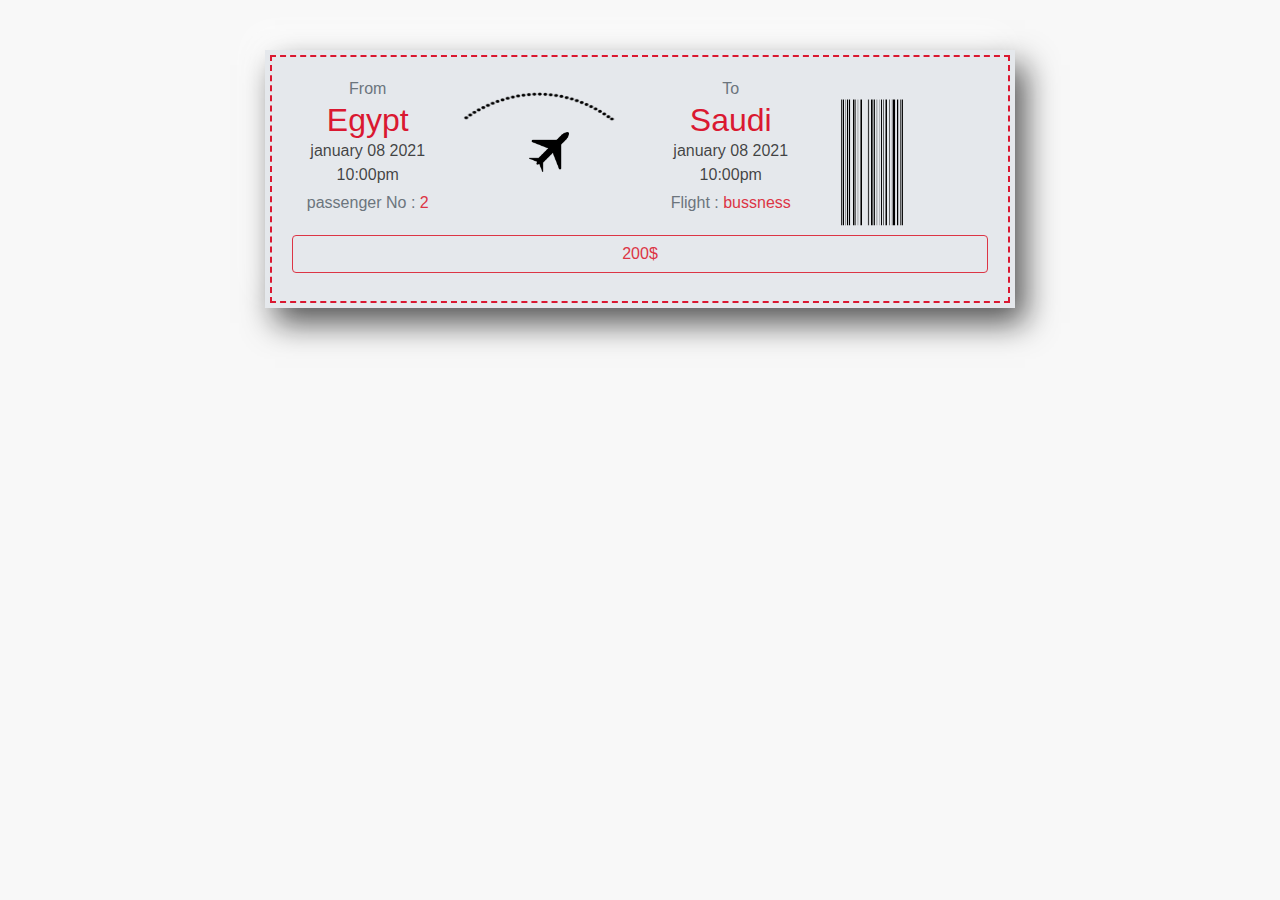
<file: ticket.html>
<!DOCTYPE html>
<html lang="en">
<head>
     <meta charset="UTF-8">
     <meta name="discribtion" content="welecome">
     <!-- start IE combability meta -->
     <meta http-equiv="X-UA-Compatible" content="IE=edge">
     <!-- start viewport mobile -->
     <meta name="viewport" content="width=device-width, initial-scale=1.0">
     <title>My website booking now our flight</title>
     <!-- google fonts -->
     <link rel="preconnect" href="https://fonts.gstatic.com">
     <link href="https://fonts.googleapis.com/css2?family=Amaranth:ital,wght@0,400;0,700;1,400;1,700&family=Karantina:wght@300;400;700&display=swap" rel="stylesheet">
     <!-- end google fonts -->
     <!-- start for date dropper -->
     <link href="css/datedropper.css" rel="stylesheet"/>
     <link href="css/my-style.css" rel="stylesheet"/>
     <script src="js/jquery-1.10.2.min.js"></script>
     <script src="js/datedropper.js"></script>
     <!-- end for date dropper -->
     <!-- start normalization -->
     <link rel="stylesheet" href="css/normalize.css">
     <!-- start webfonts -->
     <link rel="stylesheet" href="./css/all.min.css">
     <!-- start bootstrap -->
     <link rel="stylesheet" href="./css/bootstrap.min.css">
     <!-- start style css -->
     <link rel="stylesheet" href="./css/proticket.css">

</head>

     <body>
          <div class="container-fluid d-flex justify-content-center flex-wrap ">
               <!-- start ticket -->
               <div class="ticket mb-2">
                    <div class="ticket-left">
                         <img class="path" src="images/curved-dotted-line-png.png">
                         <!-- start row -->
                         <div class="row">
                              <!-- start col -->
                              <div class="col-3 text-center">
                                   <p class="p-0 m-0 text-muted">From</p>
                                   <h2 class="p-0 m-0">Egypt</h2>
                                   <p class="date p-0 m-0">january 08 2021</p>
                                   <p class="dateH p-0 m-0"> 10:00pm</p>
                                   <p class="py-1 m-0 text-muted" >passenger No : <span class="text-danger">2</span></p>
                              </div>
                              <!-- end col -->
                              <!-- start col -->
                              <div class="col-3 d-flex justify-content-center align-items-center">
                                   <img class="plane-icon"src="images/airplane.png">
                              </div>
                              <!-- end col -->
                              <!-- start col -->
                              <div class="col-3 text-center">
                                   <p class="p-0 m-0 text-muted">To</p>
                                   <h2 class="p-0 m-0">Saudi</h2>
                                   <p class="date p-0 m-0">january 08 2021</p>
                                   <p class="dateH p-0 m-0"> 10:00pm</p>
                                   <p class="py-1 m-0 text-muted">Flight : <span class="text-danger">bussness</span></p>
                              </div>
                              <!-- end col -->
                              <!-- start col -->
                              <div class="col-3 ">
                                   <img class="barcode" src="images/parcode.png">
                              </div>
                              <!-- end col -->
                              <!-- start col -->
                              <div class="col-12 py-2 ">
                                   <a href="#" class="btn btn-outline-danger w-100" >200$</a>
                              </div>
                              <!-- end col -->
                              
                              
                         </div>
                         <!-- end row -->
                    </div>
                    
               </div>
               <!-- end ticket -->
          </div>
          



          <!-- start jqueery -->
          <script src="js/jquery-3.5.1.slim.min.js"></script>
          <script src="js/popper.min.js"></script>
          <script src="js/bootstrap.js"></script>
          <script src="js/proj.js"></script>
     </body>

</html>
</file>
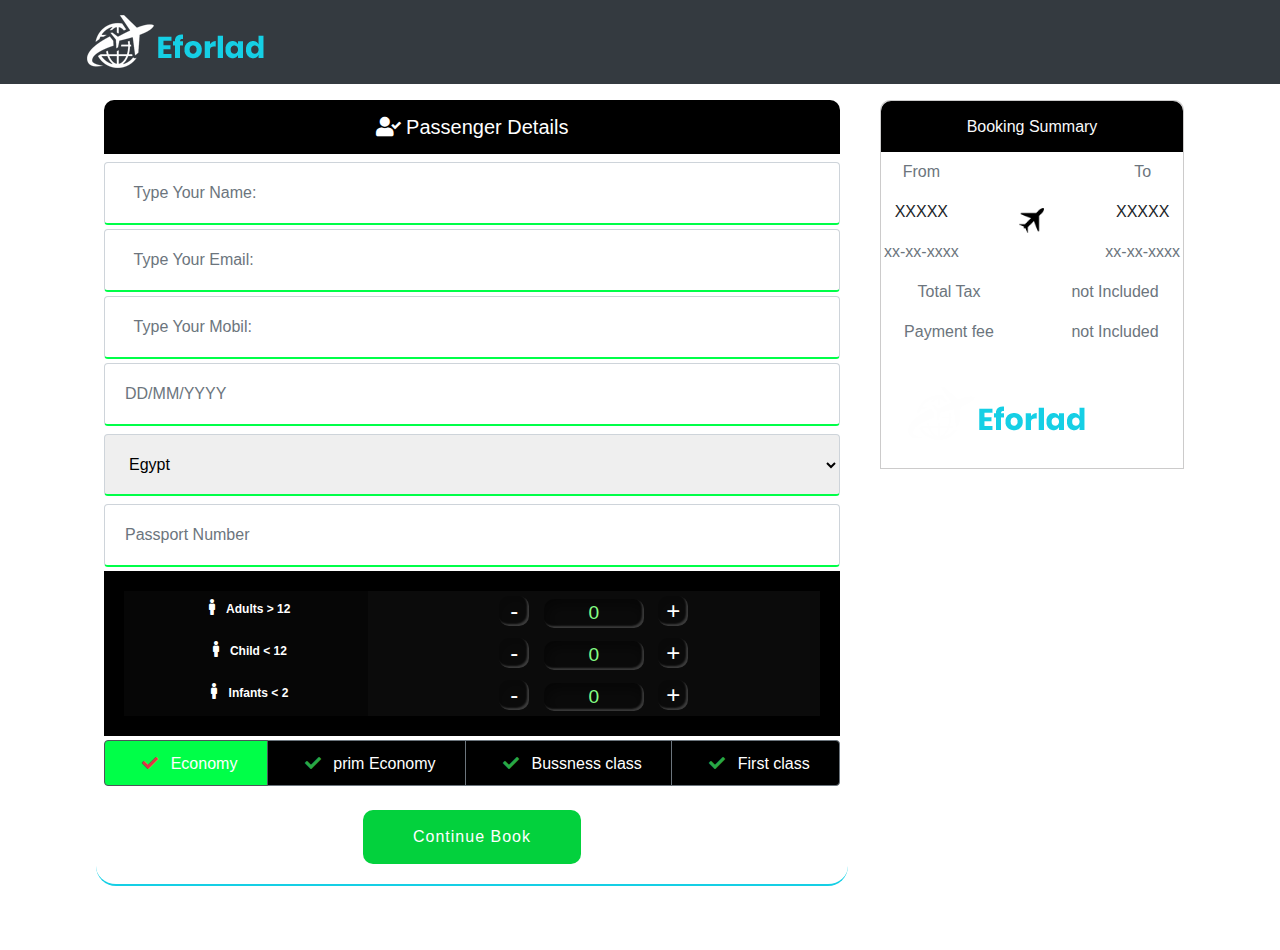
<file: ticketform.html>
<!DOCTYPE html>
<html lang="en">
<head>
     <meta charset="UTF-8">
     <meta name="discribtion" content="welecome">
     <!-- start IE combability meta -->
     <meta http-equiv="X-UA-Compatible" content="IE=edge">
     <!-- start viewport mobile -->
     <meta name="viewport" content="width=device-width, initial-scale=1.0">
     <title>My website booking now our flight</title>
     <!-- google fonts -->
     <link rel="preconnect" href="https://fonts.gstatic.com">
     <link href="https://fonts.googleapis.com/css2?family=Amaranth:ital,wght@0,400;0,700;1,400;1,700&family=Karantina:wght@300;400;700&display=swap" rel="stylesheet">
     <!-- end google fonts -->
     <!-- start for date dropper -->
     <link href="css/datedropper.css" rel="stylesheet"/>
     <link href="css/my-style.css" rel="stylesheet"/>
     <script src="js/jquery-1.10.2.min.js"></script>
     <script src="js/datedropper.js"></script>
     <!-- end for date dropper -->
     <!-- start normalization -->
     <link rel="stylesheet" href="css/normalize.css">
     <!-- start webfonts -->
     <link rel="stylesheet" href="./css/all.min.css">
     <!-- start bootstrap -->
     <link rel="stylesheet" href="./css/bootstrap.min.css">
     <!-- start style css -->
     <link rel="stylesheet" href="./css/proticketform.css">

</head>

     <body>
          <!-- start navbar -->
          <nav class="navbar navbar-dark bg-dark">
               <div class="container">
                    <a class="navbar-brand" href="#">
                         <img src="./images/logo.png" alt="" width="" height="">
                    </a>
               </div>
          </nav>
          <!-- end navbar -->
          <!-- start container -->
          <div class="main-container">
               <div class="content">
                    <form name="passengerDetails" class="px-2 text-center">
                         <div class="header">
                              <h5 class="text-center"> <span><i class="fas fa-user-check "></i></span> Passenger Details</h5>
                         </div>
                         <input class="form-control my-1" type="text" placeholder="  type your name:">
                         <input class="form-control my-1" type="email" placeholder="  type your email:">
                         <input class="form-control my-1" type="tel" placeholder="  type your mobil: " maxlength="15">
                         <input class="form-control my-1" type="tel" placeholder="DD/MM/YYYY">
                         <!-- start selector nationality -->
                         <select class="selector my-1 " ><option value="AF"> Afghanistan </option><option value="AX"> Aland Islands </option><option value="AL"> Albania </option><option value="DZ"> Algeria </option><option value="AS"> American Samoa </option><option value="AD"> Andorra </option><option value="AO"> Angola </option><option value="AI"> Anguilla </option><option value="AQ"> Antarctica </option><option value="AG"> Antigua And Barbuda </option><option value="AR"> Argentina </option><option value="AM"> Armenia </option><option value="AW"> Aruba </option><option value="AU"> Australia </option><option value="AT"> Austria </option><option value="AZ"> Azerbaijan </option><option value="BS"> Bahamas </option><option value="BH"> Bahrain </option><option value="BD"> Bangladesh </option><option value="BB"> Barbados </option><option value="BY"> Belarus </option><option value="BE"> Belgium </option><option value="BZ"> Belize </option><option value="BJ"> Benin </option><option value="BM"> Bermuda </option><option value="BT"> Bhutan </option><option value="BO"> Bolivia </option><option value="BA"> Bosnia And Herzegovina </option><option value="BW"> Botswana </option><option value="BV"> Bouvet Island </option><option value="BR"> Brazil </option><option value="IO"> British Indian Ocean Territory </option><option value="BN"> Brunei Darussalam </option><option value="BG"> Bulgaria </option><option value="BF"> Burkina Faso </option><option value="BI"> Burundi </option><option value="KH"> Cambodia </option><option value="CM"> Cameroon </option><option value="CA"> Canada </option><option value="CV"> Cape Verde </option><option value="KY"> Cayman Islands </option><option value="CF"> Central African Republic </option><option value="TD"> Chad </option><option value="CL"> Chile </option><option value="CN"> China </option><option value="CX"> Christmas Island </option><option value="CC"> Cocos (Keeling) Islands </option><option value="CO"> Colombia </option><option value="KM"> Comoros </option><option value="CG"> Congo </option><option value="CD"> Congo Democratic Republic of </option><option value="CK"> Cook Islands </option><option value="CR"> Costa Rica </option><option value="CI"> Cote D'Ivoire </option><option value="HR"> Croatia </option><option value="CU"> Cuba </option><option value="CY"> Cyprus </option><option value="CZ"> Czech Republic </option><option value="DK"> Denmark </option><option value="DJ"> Djibouti </option><option value="DM"> Dominica </option><option value="DO"> Dominican Republic </option><option value="EC"> Ecuador </option><option selected="" value="EG"> Egypt </option><option value="SV"> El Salvador </option><option value="GQ"> Equatorial Guinea </option><option value="ER"> Eritrea </option><option value="EE"> Estonia </option><option value="ET"> Ethiopia </option><option value="FK"> Falkland Islands (Malvinas) </option><option value="FO"> Faroe Islands </option><option value="FJ"> Fiji </option><option value="FI"> Finland </option><option value="FR"> France </option><option value="GF"> French Guiana </option><option value="PF"> French Polynesia </option><option value="TF"> French Southern Territories </option><option value="GA"> Gabon </option><option value="GM"> Gambia </option><option value="GE"> Georgia </option><option value="DE"> Germany </option><option value="GH"> Ghana </option><option value="GI"> Gibraltar </option><option value="GR"> Greece </option><option value="GL"> Greenland </option><option value="GD"> Grenada, Windward Islands </option><option value="GP"> Guadeloupe </option><option value="GU"> Guam </option><option value="GT"> Guatemala </option><option value="GG"> Guernsey </option><option value="GN"> Guinea </option><option value="GW"> Guinea Bissau </option><option value="GY"> Guyana </option><option value="HT"> Haiti </option><option value="HM"> Heard Island And McDonald Islands </option><option value="VA"> Holy See (Vatican City State) </option><option value="HN"> Honduras </option><option value="HK"> Hong Kong </option><option value="HU"> Hungary </option><option value="IS"> Iceland </option><option value="IN"> India </option><option value="ID"> Indonesia </option><option value="IR"> Iran </option><option value="IQ"> Iraq </option><option value="IE"> Ireland Republic of </option><option value="IM"> Isle Of Man </option><option value="IL"> Israel </option><option value="IT"> Italy </option><option value="JM"> Jamaica </option><option value="JP"> Japan </option><option value="JE"> Jersey </option><option value="JO"> Jordan </option><option value="KZ"> Kazakhstan </option><option value="KE"> Kenya </option><option value="KI"> Kiribati </option><option value="KP"> North Korea </option><option value="KR"> South Korea </option><option value="KW"> Kuwait </option><option value="KG"> Kyrgyzstan </option><option value="LA"> Laos </option><option value="LV"> Latvia </option><option value="LB"> Lebanon </option><option value="LS"> Lesotho </option><option value="LR"> Liberia </option><option value="LY"> Libya </option><option value="LI"> Liechtenstein </option><option value="LT"> Lithuania </option><option value="LU"> Luxembourg </option><option value="MO"> Macao </option><option value="MK"> Macedonia </option><option value="MG"> Madagascar </option><option value="MW"> Malawi </option><option value="MY"> Malaysia </option><option value="MV"> Maldives </option><option value="ML"> Mali </option><option value="MT"> Malta </option><option value="MH"> Marshall Islands </option><option value="MQ"> Martinique </option><option value="MR"> Mauritania </option><option value="MU"> Mauritius </option><option value="YT"> Mayotte </option><option value="MX"> Mexico </option><option value="FM"> Micronesia </option><option value="MD"> Moldova </option><option value="MC"> Monaco </option><option value="MN"> Mongolia </option><option value="ME"> Montenegro </option><option value="MS"> Montserrat </option><option value="MA"> Morocco </option><option value="MZ"> Mozambique </option><option value="MM"> Myanmar </option><option value="NA"> Namibia </option><option value="NR"> Nauru </option><option value="NP"> Nepal </option><option value="NL"> Netherlands </option><option value="AN"> Netherlands Antilles </option><option value="NC"> New Caledonia </option><option value="NZ"> New Zealand </option><option value="NI"> Nicaragua </option><option value="NE"> Niger </option><option value="NG"> Nigeria </option><option value="NU"> Niue </option><option value="NF"> Norfolk Island </option><option value="MP"> Northern Mariana Islands </option><option value="NO"> Norway </option><option value="OM"> Oman </option><option value="PK"> Pakistan </option><option value="PW"> Palau </option><option value="PS"> Palestinian Territory, Occupied </option><option value="PA"> Panama </option><option value="PG"> Papua New Guinea </option><option value="PY"> Paraguay </option><option value="PE"> Peru </option><option value="PH"> Philippines </option><option value="PN"> Pitcairn </option><option value="PL"> Poland </option><option value="PT"> Portugal </option><option value="PR"> Puerto Rico </option><option value="QA"> Qatar </option><option value="RE"> Reunion </option><option value="RO"> Romania </option><option value="RU"> Russian Federation </option><option value="RW"> Rwanda </option><option value="BL"> Saint Barthelemy </option><option value="SH"> Saint Helena </option><option value="KN"> Saint Kitts And Nevis </option><option value="LC"> Saint Lucia </option><option value="MF"> Saint Martin </option><option value="PM"> Saint Pierre And Miquelon </option><option value="VC"> Saint Vincent And The Grenadines </option><option value="WS"> Samoa </option><option value="SM"> San Marino </option><option value="ST"> Sao Tome And Principe </option><option value="SA"> Saudi Arabia </option><option value="SN"> Senegal </option><option value="RS"> Serbia </option><option value="SC"> Seychelles </option><option value="SL"> Sierra Leone </option><option value="SG"> Singapore </option><option value="SK"> Slovakia </option><option value="SI"> Slovenia </option><option value="SB"> Solomon Islands </option><option value="SO"> Somalia </option><option value="ZA"> South Africa </option><option value="GS"> South Georgia And The South Sandwich Islands </option><option value="ES"> Spain </option><option value="LK"> Sri Lanka </option><option value="SD"> Sudan </option><option value="SR"> Suriname </option><option value="SJ"> Svalbard And Jan Mayen </option><option value="SZ"> Swaziland </option><option value="SE"> Sweden </option><option value="CH"> Switzerland </option><option value="SY"> Syrian Arab Republic </option><option value="TW"> Taiwan </option><option value="TJ"> Tajikistan </option><option value="TZ"> Tanzania </option><option value="TH"> Thailand </option><option value="TL"> Timor Leste </option><option value="TG"> Togo </option><option value="TK"> Tokelau </option><option value="TO"> Tonga </option><option value="TT"> Trinidad And Tobago </option><option value="TN"> Tunisia </option><option value="TR"> Turkey </option><option value="TM"> Turkmenistan </option><option value="TC"> Turks And Caicos Islands </option><option value="TV"> Tuvalu </option><option value="UG"> Uganda </option><option value="UA"> Ukraine </option><option value="AE"> United Arab Emirates </option><option value="GB"> United Kingdom </option><option value="US"> United States </option><option value="UM"> United States Minor Outlying Islands </option><option value="UY"> Uruguay </option><option value="UZ"> Uzbekistan </option><option value="VU"> Vanuatu </option><option value="VE"> Venezuela </option><option value="VN"> Vietnam </option><option value="VG"> Virgin Islands, British </option><option value="VI"> Virgin Islands, U.S. </option><option value="WF"> Wallis and Futuna </option><option value="EH"> Western Sahara </option><option value="YE"> Yemen </option><option value="ZM"> Zambia </option><option value="ZW"> Zimbabwe </option></select>
                         <!-- end selector nationality -->
                         <input class="form-control my-1" type="tel" placeholder="Passport Number">
                         <!-- start counter input -->
                         <div class="show-counter" id="showCounter">
                              <div class="counter-inside text-center">
                                   <div class="left">
                                        <span class="align-self-center"><i class="fas fa-male mx-2 "></i>  Adults &gt; 12 </span>
                                   </div>
                                   <div class="right">
                                        <span id="sub" class="btn-count">-</span>
                                        <input type="text" id="qtyBox" readonly="" value="0" class="counter">
                                        <span id="add" class="btn-count">+</span>
                                   </div>
                                   <!-- second childern -->
                                   <div class="left">
                                        <span class="align-self-center"><i class="fas fa-male mx-2 "></i>  Child &lt; 12 </span>
                                   </div>
                                   <div class="right">
                                        <span id="sub1" class="btn-count">-</span>
                                        <input type="text" id="qtyBox1" readonly="" value="0" class="counter">
                                        <span id="add1" class="btn-count">+</span>
                                   </div>
                                   <!-- second childern -->
                                   <div class="left">
                                        <span class="align-self-center"><i class="fas fa-male mx-2 "></i>  Infants &lt; 2 </span>
                                   </div>
                                   <div class="right">
                                        <span id="sub2" class="btn-count">-</span>
                                        <input type="text" id="qtyBox2" readonly="" value="0" class="counter">
                                        <span id="add2" class="btn-count">+</span>
                                   </div>
                              </div>
                         </div>
                         <!-- end counter input -->
                         <!-- start econmy -->
                         <div class="btn-group btn-group-toggle w-100 my-1" data-toggle="buttons">
                              <label class="btn btn-secondary active">
                                   <input type="radio" name="options" id="option1" checked> <span><i class="fas fa-check m-2 text-danger"></i></span> Economy
                              </label>
                              <label class="btn btn-secondary">
                                   <input type="radio" name="options" id="option2"> <i class="fas fa-check m-2 text-success"></i> prim Economy
                              </label>
                              <label class="btn btn-secondary">
                                   <input type="radio" name="options" id="option3"> <i class="fas fa-check m-2 text-success"></i> Bussness class
                              </label>
                              <label class="btn btn-secondary">
                                   <input type="radio" name="options" id="option4"> <i class="fas fa-check m-2 text-success"></i> First class
                              </label>
                         </div>
                         <!-- end economy -->
                         <input type="submit" value="Continue Book">
                    </form>
               </div>
               <div class="sidebar">
                    <div class="summary">
                         <h6 class="text-center text-light ">Booking Summary</h6>
                         <!-- start row --> 
                         <div class="row">
                              <!-- start col -->
                              <div class="col-4">
                                   <p class="text-muted text-center">From</p>
                                   <p class="text-center">XXXXX</p>
                                   <p class="text-center text-muted">xx-xx-xxxx</p>
                              </div>
                              <!-- end col -->
                              <!-- start col -->
                              <div class="col-4 d-flex justify-content-center align-items-center">
                                   <img class="plane-icon" src="images/airplane.png" width="25px" height="25px">
                              </div>
                              <!-- end col -->
                              <!-- start col -->
                              <div class="col-4">
                                   <p class="text-muted text-center">To</p>
                                   <p class="text-center">XXXXX</p>
                                   <p class="text-center text-muted">xx-xx-xxxx</p>
                              </div>
                              <!-- end col -->
                              <!-- start col -->
                              <div class="col-6">
                                   <p class="text-muted text-center">Total Tax</p>
                              </div>
                              <!-- end col -->
                              <!-- start col -->
                              <div class="col-6">
                                   <p class="text-muted text-center">not Included</p>
                              </div>
                              <!-- end col -->
                              <!-- start col -->
                              <div class="col-6">
                                   <p class="text-muted text-center">Payment fee</p>
                              </div>
                              <!-- end col -->
                              <!-- start col -->
                              <div class="col-6">
                                   <p class="text-muted text-center">not Included</p>
                              </div>
                              <!-- end col -->
                              <!-- start col -->
                              <div class="col-12">
                                   <img  src="./images/logo.png" alt="img" style="margin: 25px;">
                              </div>
                              <!-- end col -->
                         </div>
                         <!-- end row -->
                    </div>
               </div>
          </div>
          <!-- end container -->

          
          <!-- start jqueery -->
          <script src="js/jquery-3.5.1.slim.min.js"></script>
          <script src="js/popper.min.js"></script>
          <script src="js/bootstrap.js"></script>
          <script src="js/projtwo.js"></script>
     </body>

</html>
</file>
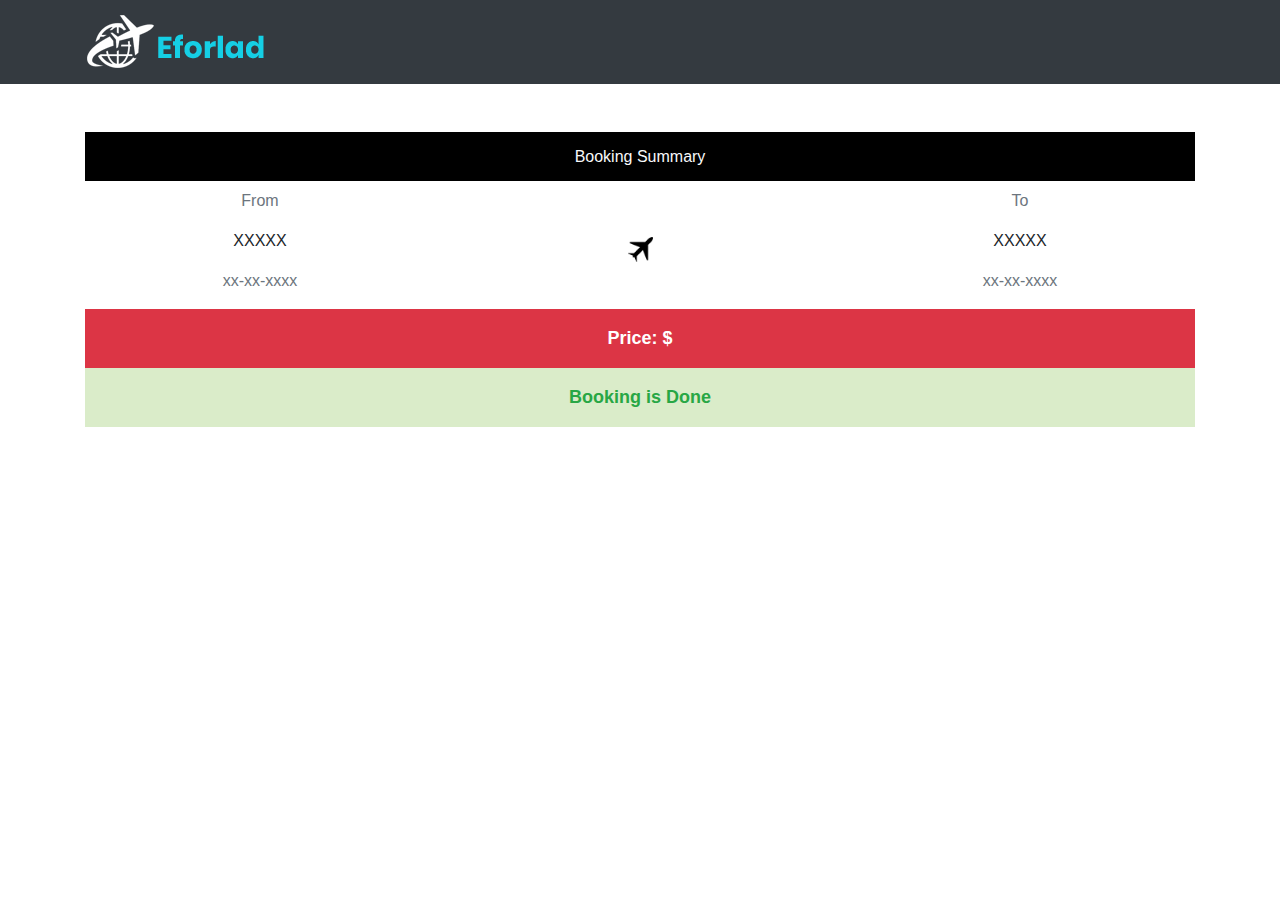
<file: traveldetails.html>
<!DOCTYPE html>
<html lang="en">
<head>
     <meta charset="UTF-8">
     <meta name="discribtion" content="welecome">
     <!-- start IE combability meta -->
     <meta http-equiv="X-UA-Compatible" content="IE=edge">
     <!-- start viewport mobile -->
     <meta name="viewport" content="width=device-width, initial-scale=1.0">
     <title>My website booking now our flight</title>
     <!-- google fonts -->
     <link rel="preconnect" href="https://fonts.gstatic.com">
     <link href="https://fonts.googleapis.com/css2?family=Amaranth:ital,wght@0,400;0,700;1,400;1,700&family=Karantina:wght@300;400;700&display=swap" rel="stylesheet">
     <!-- end google fonts -->
     <!-- start for date dropper -->
     <link href="css/datedropper.css" rel="stylesheet"/>
     <link href="css/my-style.css" rel="stylesheet"/>
     <script src="js/jquery-1.10.2.min.js"></script>
     <script src="js/datedropper.js"></script>
     <!-- end for date dropper -->
     <!-- start normalization -->
     <link rel="stylesheet" href="css/normalize.css">
     <!-- start webfonts -->
     <link rel="stylesheet" href="./css/all.min.css">
     <!-- start bootstrap -->
     <link rel="stylesheet" href="./css/bootstrap.min.css">
     <!-- start style css -->
     <link rel="stylesheet" href="./css/traveldetails.css">

</head>

     <body>
          <!-- start navbar -->
          <nav class="navbar navbar-dark bg-dark">
               <div class="container">
                    <a class="navbar-brand" href="#">
                         <img src="./images/logo.png" alt="" width="" height="">
                    </a>
               </div>
          </nav>
          <!-- end navbar -->
          <!-- start container -->
          
          <div class="container py-5">
               <div class="booking-summary">
                    <h6 class="text-center text-light heading">Booking Summary</h6>
                    <!-- start row --> 
                    <div class="row">
                         <!-- start col -->
                         <div class="col-4">
                              <p class="text-muted text-center">From</p>
                              <p class="text-center">XXXXX</p>
                              <p class="text-center text-muted">xx-xx-xxxx</p>
                         </div>
                         <!-- end col -->
                         <!-- start col -->
                         <div class="col-4 d-flex justify-content-center align-items-center">
                              <img class="plane-icon" src="images/airplane.png" width="25px" height="25px">
                         </div>
                         <!-- end col -->
                         <!-- start col -->
                         <div class="col-4">
                              <p class="text-muted text-center">To</p>
                              <p class="text-center">XXXXX</p>
                              <p class="text-center text-muted">xx-xx-xxxx</p>
                         </div>
                         <!-- end col -->
                         <!-- start col -->
                         <div class="col-12">
                              <p class="p-0 m-0 text-center py-3 price">Price: <span>$</span></p>
                         </div>
                         <!-- end col -->
                         <!-- start col -->
                         <div class="col-12">
                              <p class="p-0 m-0 text-center py-3 done text-success">Booking is Done</p>
                         </div>
                         <!-- end col -->
               </div>
          </div>
          <!-- end container -->
          <!-- start jqueery -->
          <script src="js/jquery-3.5.1.slim.min.js"></script>
          <script src="js/popper.min.js"></script>
          <script src="js/bootstrap.js"></script>
          <script src="js/projtwo.js"></script>
     </body>

</html>
</file>
<file: css/pro.css>
/* start basic rulez */
* {
     font-family: 'Alegreya Sans', sans-serif;
     box-sizing: border-box;
     padding: 0px;
     margin: 0px;
}
p{
     font-family: 'Alegreya Sans', sans-serif;
}
html{
     scroll-behavior: smooth;
}

body {
}

:root {
     --first-color:#DD4E2E;
     --second-color: #07839F;
     --spechial-color: #F26E84 ;
     --padding-sec : 100px 0px;
}
/* end basic rulez */
/* start global */
.sec-text {
     color: rgb(49, 49, 49);
     padding: 50px 0px;
     
}
.sec-text h2 {
     font-size: 2.5rem;
}
.sec-text p {
     font-size: 1.2rem;
}
.sec-text h2 span {
     color: var(--first-color)
}
/* end global */

/* start navbar */

.navbar  {
     background-image: linear-gradient(to right , #DD4E2E , rgb(0, 217, 255));
}
.navbar .content {
     display: flex;
     flex-direction: row;
     flex-wrap: nowrap;
     width: 100%;
     text-align: right;
     align-items: center;
}
.navbar .content .logo {
     width: 30%;
     display: flex;
     justify-content: center;
     align-items: center;
}
.navbar .content .item {
     width: 70%;
}
.navbar .content .item .information{
     background-color: #FFF;
     position: relative;
}
@media (max-width: 1200px) {
     .navbar .content .item .information {
          display: none;
     }
}
.navbar .content .item .information ul li{
     font-size: 14px;
     margin-right: 50px;
     color: rgba(90, 89, 89, 0.589);
     padding: 8px;
}
.navbar .content .item .information::before {
     content: " ";
     width: 40px ;
     height: 50px;
     background-image: url(../images/top_arrow.png);
     position: absolute;
     top: 0px;
     left: -40px;
}
.navbar .content .item .information ul li i {
     color: var(--spechial-color);
     font-size: 18px;
}
.navbar .content .item .information ul li:hover {
     background-color: rgba(153, 151, 151, 0.336);
     transition: all 0.4s;
     -webkit-transition: all 0.4s;
     -moz-transition: all 0.4s;
     -ms-transition: all 0.4s;
     -o-transition: all 0.4s;
}
/* start search box */




.search-box .input {
     border: 3px solid #0ed1f2;
     outline: none;
     border-radius: 50px;
     font-size: 18px;
     color: #29313a;
     width: 0px;
     padding: 4px 0px 4px 15px;
     transition: all 0.8s ease;
     position: absolute;
     right: 3%;
     top: 10%;
}

.search-box .btn {
     position: absolute;
     width: 45px;
     height: 45px;
     background: #0ed1f2;
     border-radius: 50%;
     right: 2%;
     top: 3px;
     cursor: pointer;
     font-size: 1rem;
     color: #fff;
     transition: all 0.8s ease;
     display: flex;
     justify-content: center;
     align-items: center;

}
.search-box .input.active {
     width: 250px;
     right: 50px;
}
.search-box .btn.animate {
     transform: rotate(-360deg);
     right: 50px;
}
/* end search box */
.navbar .content .item .navbar-nav li a {
     color: #FFF;
     padding : 15px 20px;
     font-weight: bold;
     font-size: 14px;
     cursor: pointer;
     transition: all 0.4s;
     -webkit-transition: all 0.4s;
     -moz-transition: all 0.4s;
     -ms-transition: all 0.4s;
     -o-transition: all 0.4s;
}
.navbar .container-fluid .content .item .collapse .navbar-nav .active a {
     color: #09cbf7 !important;
}
.navbar .dropdown-menu {
     background-color: #333;
     width: 300px;
     text-align: center;
     padding: 0px !important;
}
.navbar .dropdown-menu .dropdown-item:not(:last-of-type) {
     border-bottom: 1px solid #555;
}
.navbar .dropdown-menu .dropdown-item:last-of-type {
     background-color: var(--first-color);
}
/* start hover */
.navbar .content .item .navbar-nav li a:hover {
     background-color: rgb(125, 176, 230);
     margin-right: 5px;
     
}
.sochial li a i:hover {
     cursor: pointer;
     color:rgb(229, 230, 235);
     transition: all 0.4s;
     -webkit-transition: all 0.4s;
     -moz-transition: all 0.4s;
     -ms-transition: all 0.4s;
     -o-transition: all 0.4s;
}
/* end hover */
.sochial li a i {
     color: #F25454;
}
@media (max-width: 991px) {
     #navbarSupportedContent{
          background-image: linear-gradient(to right , #DD4E2E , #445153);
          position: absolute;
          width: 500px;
          top: 100%;
          left: 50%;
          transform: translateX(-50%);
          -webkit-transform: translateX(-50%);
          -moz-transform: translateX(-50%);
          -ms-transform: translateX(-50%);
          -o-transform: translateX(-50%);
          border-radius: 0px 0px 20px 20px;
          -webkit-border-radius: 0px 0px 20px 20px;
          -moz-border-radius: 0px 0px 20px 20px;
          -ms-border-radius: 0px 0px 20px 20px;
          -o-border-radius: 0px 0px 20px 20px;
          z-index: 100;
}
     #navbarSupportedContent .navbar-nav li  {
          border-top: 1px solid #CCC;
          text-align: center;
     }
     #navbarSupportedContent .sochial li{
          display: none;
     }
}

/* end navbar */
/* start section home  */
#home {
     background-color: #DDD;
     position: relative;
}

/* start slider */

#home .carousel .carousel-inner .carousel-item {
     background-size: cover;
     background-repeat: no-repeat;
     background-position: center;
     position: relative;
}
#home .carousel .carousel-inner .carousel-item:first-of-type{
     background-image: url(../images/Slider/1.jpg);
}
#home .carousel .carousel-inner .carousel-item:nth-of-type(2){
     background-image: url(../images/Slider/2.jpg);
}
#home .carousel .carousel-inner .carousel-item:nth-of-type(3){
     background-image: url(../images/Slider/3.jpg);
}
#home .carousel .carousel-inner .carousel-item:last-of-type{
     
     background-image: url(../images/Slider/4.jpg);
}

#home .carousel .carousel-indicators li {
     width: 13px ;
     height: 13px;
     border-radius: 50%;
     -webkit-border-radius: 50%;
     -moz-border-radius: 50%;
     -ms-border-radius: 50%;
     -o-border-radius: 50%;
     margin-left: 10px;
}
#home .carousel .arrow{
     border: 1px solid #FFF;
     padding: 12px 20px;
     position: absolute;
     border-radius: 5px;
     -webkit-border-radius: 5px;
     -moz-border-radius: 5px;
     -ms-border-radius: 5px;
     -o-border-radius: 5px;
     display: flex;
     justify-content: center;
     align-items: center;
     overflow: hidden;

}
#home .carousel .prev-control {
     top: 50%;
     left: -3px ;
     transform: translateY(-50%) ;
     -webkit-transform: translateY(-50%) ;
     -moz-transform: translateY(-50%) ;
     -ms-transform: translateY(-50%) ;
     -o-transform: translateY(-50%) ;
}
#home .carousel .next-control {
     top: 50%;
     left: -3px ;
     transform: translateY(50%) ;
     -webkit-transform: translateY(50%) ;
     -moz-transform: translateY(50%) ;
     -ms-transform: translateY(50%) ;
     -o-transform: translateY(50%) ;
}
#home .carousel .arrow span  {
     font-size: 18px;
     color: #FFF;
     z-index: 5;
}
#home .carousel .arrow::before {
     content: " ";
     background-color: #FFF;
     width: 100%;
     height: 100%;
     position: absolute;
     transform: translateX(-100%);
     -webkit-transform: translateX(-100%);
     -moz-transform: translateX(-100%);
     -ms-transform: translateX(-100%);
     -o-transform: translateX(-100%);
     transition: transform 0.4s;
     -webkit-transition: transform 0.4s;
     -moz-transition: transform 0.4s;
     -ms-transition: transform 0.4s;
     -o-transition: transform 0.4s;
     z-index: 1;
}
/* start hover */
#home .carousel .arrow:hover::before {
     transform: translateX(0%);
     -webkit-transform: translateX(0%);
     -moz-transform: translateX(0%);
     -ms-transform: translateX(0%);
     -o-transform: translateX(0%);
}
#home .carousel .arrow:hover span i   {
     color: var(--first-color);
}
/* end hover */
#home .carousel .caption {
     position: absolute;
     width: 80%;
     padding: 20px;
     text-align: center;
     top: 50%;
     left: 50%;
     transform: translate(-50% , -100% );
     -webkit-transform: translate(-50% , -100% );
     -moz-transform: translate(-50% , -100% );
     -ms-transform: translate(-50% , -100% );
     -o-transform: translate(-50% , -100% );
}

#home .carousel .caption h1 {
     font-size: 4rem;
     font-weight: 700;
     color: #FFF;
}
#home .carousel .caption h1 b {
     color: #54d3f0;
}
#home .carousel .caption p {
     color: rgb(242, 240, 240);
     font-size: 1.3rem;
     letter-spacing: 2px;
     text-transform: capitalize;
}
#home .carousel .caption p span {
     color:rgb(255, 44, 7)
}
@media (max-width: 768px){
     #home .carousel .caption h1{
          font-size: 3rem;

     }
     #home .carousel .caption p {
          font-size: 1rem;
     }
}
/* end slider */
.setting-icon {
     background-color: var(--first-color);
     color: #FFF;
     padding: 10px 10px;
     font-size: 1rem;
     position: absolute;
     top: 20%;
     left: 0px;
}
/* end section home */
/* start section subscripe */
#subscribe {
     background-image: linear-gradient(to right , #DD4E2E , rgb(0, 217, 255));
     padding: 50px 0px 150px 0px;
     position: relative;
}
#subscribe .subscribe-text h2 {
     padding: 15px;
     text-align: center;
     color: #FFF;
     z-index: 3;
}
#subscribe .subscribe-text p {
     color: #FFF;
     font-size: 1.2rem;
     text-align: center;
     z-index: 2;
}

#subscribe .bottom-img {
     position: absolute;
     bottom: 0px;
     left: 0px;
     transform: rotate(180deg);
     -webkit-transform: rotate(180deg);
     -moz-transform: rotate(180deg);
     -ms-transform: rotate(180deg);
     -o-transform: rotate(180deg);
} 

/* end section subscripe */
/* start section about */
#about {
     position: relative;
     padding: 20px 0px 50px;

}
#about .row  {
     background-color: #FFF;
}
#about .row .text-one {
     font-size: 1rem;
     color: #000;

}
#about .row .text-one ul li i {
     color: var(--first-color);
}
/* end section about */
/* start section travel */
#travel {
     background-image: url(../images/pexels-azim-islam-1161161\ \(1\).jpg);
     background-position: center;
     background-repeat: no-repeat;
     background-attachment: fixed;
     background-size: cover;
     padding: var(--padding-sec);
     position: relative;
}
#travel .top-img {
     position: absolute;
     top: 0px;
     left: 0px;
}
#travel .card {
     transition: all 0.2s;
     -webkit-transition: all 0.2s;
     -moz-transition: all 0.2s;
     -ms-transition: all 0.2s;
     -o-transition: all 0.2s;
     cursor: pointer;
     overflow: hidden;
     
}
#travel .card-img {
     display: flex;
     align-items: center;
     justify-content: center;
     padding: 15px;
}
#travel .card-img img {
     width: 130px;
     height: 130px;
     transition:all 0.6s;
     -webkit-transition:all 0.6s;
     -moz-transition:all 0.6s;
     -ms-transition:all 0.6s;
     -o-transition:all 0.6s;
}
/* start hover */
#travel .card:hover {
     box-shadow: 5px 5px 10px rgb(43, 42, 42);
}
#travel .card:hover .card-img img{
     box-shadow: 0px 0px 0px 170px #F05;
}
/* end hover */
#travel .card .card-body a{
     background-color: #555;
     display: block;
     width: 90%;
     margin: 0px auto;
     position: relative;
     overflow: hidden;
     padding: 20px 0px;
     
}

#travel .card .card-body a .pass {
     background-color: #54D3F0;
     color: #FFF;
     width: 50%;
     height: 100%;
     position: absolute;
     top: 0px;
     right: 0px;
     display: flex;
     justify-content: flex-end;
     align-items: center;
     padding-right: 10px;
     
}
#travel .card .card-body a .link {
     color: #54D3F0;
     font-weight: bold;
     position: absolute;
     top: 0px;
     left: 0px;
     width: 100%;
     height: 100%;
     padding-left: 20px;
     display: flex;
     justify-content: flex-start;
     align-items: center;
     z-index: 12121;
}

#travel .card .card-body a .pass .triangle {
     position: absolute;
     border: 60px solid;
     border-color: #555 transparent transparent transparent;
     top: 0px;
     right: 18px;
}
@media (min-width: 768px) and (max-width:992px) {
     #travel .card .card-body a .pass .triangle {
          right: 50px;
     }
}
/* start hover */
#travel .card .card-body a:hover .pass {
     width: 100%;
     transition: width 0.4s;
     -webkit-transition: width 0.4s;
     -moz-transition: width 0.4s;
     -ms-transition: width 0.4s;
     -o-transition: width 0.4s;
}
#travel .card .card-body a:hover .triangle {
     display: none;
}
#travel .card .card-body a:hover .link {
     z-index: 5154;
     color: #FFF;
} 
/* end hover */

/* end section travel */
/* start section team */
#team {
     background-color: #FFF;  /* fallback for old browsers */
     padding: 20px 0px;
}
#team .carousel-item {
     width: 100%;
}
#team .carousel .carousel-item .caption-team {
     padding: 10px;
     text-align: center;
}
#team .carousel .carousel-item .caption-team h5 {
     font-size: 25px;
     color: rgb(56, 55, 55);
     font-weight: bold;
}
#team .carousel .carousel-item .caption-team p {
     color: rgb(139, 139, 139);
     font-size: 22px;
     text-transform: capitalize;
}
#team .carousel .carousel-item img {
     margin: 0px auto;
     width: 150px;
     height: 150px;
     border-radius: 50%;
     -webkit-border-radius: 50%;
     -moz-border-radius: 50%;
     -ms-border-radius: 50%;
     -o-border-radius: 50%;
}
#team .carousel .arrow{
     border: 1px solid rgba(243, 62, 62, 0.651);
     padding: 12px 20px;
     position: absolute;
     border-radius: 5px;
     -webkit-border-radius: 5px;
     -moz-border-radius: 5px;
     -ms-border-radius: 5px;
     -o-border-radius: 5px;
     display: flex;
     justify-content: center;
     align-items: center;
     overflow: hidden;

}
#team .carousel .prev-control {
     top: 35%;
     left: 0px ;
     transform: translateY(-50%) ;
     -webkit-transform: translateY(-50%) ;
     -moz-transform: translateY(-50%) ;
     -ms-transform: translateY(-50%) ;
     -o-transform: translateY(-50%) ;
}
#team .carousel .next-control {
     top: 35%;
     right: 0px ;
     transform: translateY(-50%) ;
     -webkit-transform: translateY(-50%) ;
     -moz-transform: translateY(-50%) ;
     -ms-transform: translateY(-50%) ;
     -o-transform: translateY(-50%) ;
}
#team .carousel .arrow span  {
     font-size: 18px;
     color: rgb(56, 55, 55);
     z-index: 5;
}
#team .carousel .arrow::before {
     content: " ";
     background-color: rgb(201, 20, 20);
     width: 100%;
     height: 100%;
     position: absolute;
     transform: translateX(-100%);
     -webkit-transform: translateX(-100%);
     -moz-transform: translateX(-100%);
     -ms-transform: translateX(-100%);
     -o-transform: translateX(-100%);
     transition: transform 0.4s;
     -webkit-transition: transform 0.4s;
     -moz-transition: transform 0.4s;
     -ms-transition: transform 0.4s;
     -o-transition: transform 0.4s;
     z-index: 1;
}
/* start hover */
#team .carousel .arrow:hover::before {
     transform: translateX(0%);
     -webkit-transform: translateX(0%);
     -moz-transform: translateX(0%);
     -ms-transform: translateX(0%);
     -o-transform: translateX(0%);
}
#team .carousel .arrow:hover span i   {
     color: #FFF;
     transition: all 0.2s;
     -webkit-transition: all 0.2s;
     -moz-transition: all 0.2s;
     -ms-transition: all 0.2s;
     -o-transition: all 0.2s;
}
/* end section team */
/* start section contact us */
#contact {
     background-color: rgba(238, 238, 238, 0.631);
     padding: var(--padding-sec);
}
#contact .info .icon {
     background-color: #FDEFF2;
     color: var(--first-color);
     width: 40px;
     height: 40px;
     border-radius: 50%;
     -webkit-border-radius: 50%;
     -moz-border-radius: 50%;
     -ms-border-radius: 50%;
     -o-border-radius: 50%;
     display: flex;
     justify-content: center;
     align-items: center;
     cursor: pointer;
}
/* start hover */
#contact .info .icon:hover {
     background-color: var(--first-color);
     color: #FFF;
     transition: all 0.4s;
     -webkit-transition: all 0.4s;
     -moz-transition: all 0.4s;
     -ms-transition: all 0.4s;
     -o-transition: all 0.4s;
}
/* end hover */
#contact .info .information-info {
     width: calc(100% - 40px);
}
#contact .info .information-info h5 {
     font-size: 25px;
     font-weight: bold;
}
#contact .info .information-info p {
     font-size: 16px;
}

#contact .contact-form {
     display: flex;
     flex-direction: row;
     flex-wrap: wrap;
     justify-content: space-between;
}
#contact .contact-form .one {
     width: calc(50% - 5px)
}
#contact .contact-form .two {
     width: calc(50% - 5px)
}
#contact .contact-form .form-control:focus{
     outline: var(--first-color);
     border: var(--first-color);
     box-shadow: 0px 0px 5px var(--first-color);
}
/* end section contact us */
/* start section footer */
#footer {
     background-image: url(../images/dotted-map.png);
     background-size: auto 100%;
     background-position: bottom;
     background-color: rgba(0, 0, 0, 0.842);
     padding: 20px 0px 0px;
     box-shadow: 0px 0px 15px rgba(26, 26, 26, 0.74);
}
#footer h5 {
     font-size: 2rem;
}
#footer p {
     font-size: 1rem;
}
#footer strong {
     font-size: 18px;
     color: var(--first-color);
}
#footer ul li {
     font-size: 1rem;
     cursor: pointer;
}
#footer ul li i {
     color: var(--first-color)
}
#footer .footer-bottom {
     background-color: #F8F9FA;
}
#footer .footer-bottom .row {
     align-content: center;
}
#footer .footer-bottom ul li {
     background-color: #fdeff2;
     margin-left: 10px;
     width: 40px;
     height: 40px;
     border-radius: 50%;
     -webkit-border-radius: 50%;
     -moz-border-radius: 50%;
     -ms-border-radius: 50%;
     -o-border-radius: 50%;
     display: flex;
     justify-content: center;
     align-items: center;
}
     /* end section footer */
     
     .loader_bg{
          position: absolute;
          z-index: 45454545454;
     }
 /* start section temp */
     .weather{
          background-image: url("../images/pexels-brett-sayles-3266537\ \(1\).jpg");
          background-color: rgba(75, 75, 75, 0.508);
          background-attachment: fixed;
          background-size:cover ;
          background-repeat: no-repeat;
          background-position-y: top center;
          background-blend-mode: overlay;
          padding: 100px 0px;
     }
     .weather .card{
          background-color: rgba(255,255,255,0.06);
          font-family: 'Poppins',sans-serif;
          color: #fcfcfc;
          border-radius: 0px;
          -webkit-border-radius: 0px;
          -moz-border-radius: 0px;
          -ms-border-radius: 0px;
          -o-border-radius: 0px;
}
.weather .card-header {
     background-color: rgba(255, 0, 0, 0.227);
     font-size: 22px;
}
.weather .card-body .card-title{
     text-align: center;
     padding: 10px;
     font-size: 2rem;
     font-weight: bold;
     letter-spacing: 4px;
}

.weather .card-body p {
     text-align: center;
     color: #d1d1d1;
     font-size: 1.4rem;
     letter-spacing: 5px;
     font-weight: 300;
     margin-bottom: 25px;
}
.weather .card-body .card-text img {
     width: 70px;
}
.weather .card-body .card-text h2 {
     font-size: 3rem;
}
.weather .card-body .card-text span {
     font-size: 2rem;

}
.weather .card .card-footer{
     background-color: #26c0db5d
     ;
}
.weather .card .card-footer div {
     color: #d1d1d1;
}

     /* end section temp */
</file>
<file: css/datedropper.css>
@font-face {
  font-family: "datedropper";
  src: url("src/datedropper.eot");
  src: url("src/datedropper.eot?#iefix") format("embedded-opentype"), url("src/datedropper.woff") format("woff"), url("src/datedropper.ttf") format("truetype"), url("src/datedropper.svg#datedropper") format("svg");
  font-weight: normal;
  font-style: normal;
}
[class^="pick-i-"]:before,
[class*=" pick-i-"]:before {
  font-family: "datedropper" !important;
  font-style: normal !important;
  font-weight: normal !important;
  font-variant: normal !important;
  text-transform: none !important;
  speak: none;
  line-height: 1;
  -webkit-font-smoothing: antialiased;
  -moz-osx-font-smoothing: grayscale;
}
.pick-i-lng:before {
  content: "";
}
.pick-i-lkd:before {
  content: "";
}
.pick-i-ckd:before {
  content: "";
}
.pick-i-r:before {
  content: "";
}
.pick-i-l:before {
  content: "";
}
.pick-i-min:before {
  content: "";
}
.pick-i-exp:before {
  content: "";
}
.picker-input {
  cursor: text;
}
.picker-modal-overlay {
  position: fixed;
  top: 0;
  left: 0;
  width: 100%;
  height: 100%;
  background-color: rgba(245, 244, 244, 0.8);
  z-index: 9998;
  opacity: 1;
  visibility: visible;
  -webkit-transition: opacity 0.4s ease, visibility 0.4s ease;
  -moz-transition: opacity 0.4s ease, visibility 0.4s ease;
  -ms-transition: opacity 0.4s ease, visibility 0.4s ease;
  -o-transition: opacity 0.4s ease, visibility 0.4s ease;
}
.picker-modal-overlay.tohide {
  opacity: 0;
  visibility: hidden;
}
div.datedropper {
  position: absolute;
  top: 0;
  left: 0;
  z-index: 9999;
  -webkit-transform: translateX(-50%);
  -moz-transform: translateX(-50%);
  -ms-transform: translateX(-50%);
  -o-transform: translateX(-50%);
  line-height: 1;
  font-family: sans-serif;
  -webkit-box-sizing: border-box;
  -moz-box-sizing: border-box;
  box-sizing: border-box;
  -webkit-user-select: none;
  -moz-user-select: none;
  -ms-user-select: none;
  -o-user-select: none;
  user-select: none;
  -webkit-tap-highlight-color: rgba(236, 235, 235, 0);
  opacity: 0;
  visibility: hidden;
  margin-top: -8px;
  transform-style: preserve-3d;
  -webkit-perspective: 1000;
  -moz-perspective: 1000;
  -ms-perspective: 1000;
  perspective: 1000;
  -webkit-backface-visibility: hidden;
  -moz-backface-visibility: hidden;
  -ms-backface-visibility: hidden;
  backface-visibility: hidden;
}
div.datedropper:before {
  content: "";
  position: absolute;
  width: 16px;
  height: 16px;
  top: -8px;
  left: 50%;
  -webkit-transform: translateX(-50%) rotate(45deg);
  -moz-transform: translateX(-50%) rotate(45deg);
  -ms-transform: translateX(-50%) rotate(45deg);
  -o-transform: translateX(-50%) rotate(45deg);
  border-top-left-radius: 4px;
}
div.datedropper.picker-focus {
  opacity: 1;
  visibility: visible;
  margin-top: 8px;
}
div.datedropper.picker-modal {
  top: 50%!important;
  left: 50%!important;
  -webkit-transform: translate(-50%, -50%) !important;
  -moz-transform: translate(-50%, -50%) !important;
  -ms-transform: translate(-50%, -50%) !important;
  -o-transform: translate(-50%, -50%) !important;
  position: fixed!important;
  margin: 0!important;
}
div.datedropper.picker-modal:before {
  display: none;
}
div.datedropper .picker {
  overflow: hidden;
}
div.datedropper .picker ul {
  margin: 0;
  padding: 0;
  list-style: none;
  cursor: pointer;
}
div.datedropper .picker ul.pick {
  position: relative;
  overflow: hidden;
  max-height: 100px;
}
div.datedropper .picker ul.pick:nth-of-type(2) {
  box-shadow: 0 1px rgba(0, 0, 0, 0.06);
}
div.datedropper .picker ul.pick li {
  position: absolute;
  top: 0;
  left: 0;
  width: 100%;
  height: 100%;
  text-align: center;
  opacity: .5;
  display: block;
}
div.datedropper .picker ul.pick li.pick-afr {
  -webkit-transform: translateY(100%);
  -moz-transform: translateY(100%);
  -ms-transform: translateY(100%);
  -o-transform: translateY(100%);
}
div.datedropper .picker ul.pick li.pick-bfr {
  -webkit-transform: translateY(-100%);
  -moz-transform: translateY(-100%);
  -ms-transform: translateY(-100%);
  -o-transform: translateY(-100%);
}
div.datedropper .picker ul.pick li.pick-sl {
  opacity: 1;
  -webkit-transform: translateY(0);
  -moz-transform: translateY(0);
  -ms-transform: translateY(0);
  -o-transform: translateY(0);
  z-index: 1;
}
div.datedropper .picker ul.pick li span {
  font-size: 16px;
  position: absolute;
  left: 0;
  width: 100%;
  line-height: 0;
  bottom: 24px;
}
div.datedropper .picker ul.pick .pick-arw {
  position: absolute;
  top: 0;
  height: 100%;
  width: 25%;
  font-size: 10px;
  text-align: center;
  display: block;
  z-index: 10;
  cursor: pointer;
  background-size: 24px 24px;
  background-position: center;
  background-repeat: no-repeat;
  overflow: hidden;
  opacity: 0;
  -webkit-transform: scale(0);
  -moz-transform: scale(0);
  -ms-transform: scale(0);
  -o-transform: scale(0);
}
div.datedropper .picker ul.pick .pick-arw i {
  line-height: 0;
  top: 50%;
  position: relative;
  display: block;
  -webkit-transform: translateY(-50%);
  -moz-transform: translateY(-50%);
  -ms-transform: translateY(-50%);
  -o-transform: translateY(-50%);
}
div.datedropper .picker ul.pick .pick-arw.pick-arw-s1:hover {
  opacity: 1;
  -webkit-transform: scale(1.2);
  -moz-transform: scale(1.2);
  -ms-transform: scale(1.2);
  -o-transform: scale(1.2);
}
div.datedropper .picker ul.pick .pick-arw.pick-arw-r {
  right: 0;
}
div.datedropper .picker ul.pick .pick-arw.pick-arw-r i {
  right: 0;
}
div.datedropper .picker ul.pick .pick-arw.pick-arw-l {
  left: 0;
}
div.datedropper .picker ul.pick .pick-arw.pick-arw-l i {
  left: 0;
}
div.datedropper .picker ul.pick .pick-arw.pick-arw-s2.pick-arw-r {
  -webkit-transform: translateX(100%);
  -moz-transform: translateX(100%);
  -ms-transform: translateX(100%);
  -o-transform: translateX(100%);
}
div.datedropper .picker ul.pick .pick-arw.pick-arw-s2.pick-arw-l {
  -webkit-transform: translateX(-100%);
  -moz-transform: translateX(-100%);
  -ms-transform: translateX(-100%);
  -o-transform: translateX(-100%);
}
@media only screen and (max-width: 480px) {
  div.datedropper .picker ul.pick .pick-arw {
    -webkit-transform: scale(1);
    -moz-transform: scale(1);
    -ms-transform: scale(1);
    -o-transform: scale(1);
    opacity: 0.4;
  }
}
div.datedropper .picker ul.pick.pick-m,
div.datedropper .picker ul.pick.pick-y,
div.datedropper .picker ul.pick.pick-l {
  height: 60px;
  line-height: 60px;
}
div.datedropper .picker ul.pick.pick-m {
  font-size: 32px;
}
div.datedropper .picker ul.pick.pick-y {
  font-size: 24px;
}
div.datedropper .picker ul.pick.pick-y.pick-jump .pick-arw.pick-arw-s1.pick-arw-r i {
  right: 16px;
}
div.datedropper .picker ul.pick.pick-y.pick-jump .pick-arw.pick-arw-s1.pick-arw-l i {
  left: 16px;
}
div.datedropper .picker ul.pick.pick-y.pick-jump .pick-arw.pick-arw-s2.pick-arw-r,
div.datedropper .picker ul.pick.pick-y.pick-jump .pick-arw.pick-arw-s2.pick-arw-l {
  -webkit-transform: translateX(0);
  -moz-transform: translateX(0);
  -ms-transform: translateX(0);
  -o-transform: translateX(0);
}
div.datedropper .picker ul.pick.pick-y.pick-jump .pick-arw:hover {
  -webkit-transform: scale(1.6);
  -moz-transform: scale(1.6);
  -ms-transform: scale(1.6);
  -o-transform: scale(1.6);
}
div.datedropper .picker ul.pick.pick-d {
  height: 100px;
  line-height: 80px;
  font-size: 64px;
  font-weight: bold;
}
div.datedropper .picker ul.pick.pick-l {
  position: absolute;
  bottom: 0;
  left: 0;
  right: 0;
  z-index: 10;
  font-size: 18px;
  font-weight: bold;
  opacity: 0;
  visibility: hidden;
  -webkit-transform: translateY(32px);
  -moz-transform: translateY(32px);
  -ms-transform: translateY(32px);
  -o-transform: translateY(32px);
  -webkit-transition: all 0.4s ease;
  -moz-transition: all 0.4s ease;
  -ms-transition: all 0.4s ease;
  -o-transition: all 0.4s ease;
}
div.datedropper .picker ul.pick.pick-l.visible {
  opacity: 1;
  visibility: visible;
  -webkit-transform: translateY(0);
  -moz-transform: translateY(0);
  -ms-transform: translateY(0);
  -o-transform: translateY(0);
}
div.datedropper .picker ul.pick:hover .pick-arw {
  opacity: 0.6;
  -webkit-transform: scale(1);
  -moz-transform: scale(1);
  -ms-transform: scale(1);
  -o-transform: scale(1);
}
div.datedropper .picker ul.pick.pick-d:hover,
div.datedropper .picker ul.pick.pick-y:hover {
  background-color: rgba(250, 245, 245, 0.02);
}
div.datedropper .picker .pick-lg {
  z-index: 1;
  margin: 0 auto;
  max-height: 0;
  overflow: hidden;
}
div.datedropper .picker .pick-lg.down {
  animation: down .8s ease;
}
div.datedropper .picker .pick-lg .pick-h {
  opacity: 0.4;
}
div.datedropper .picker .pick-lg ul:after {
  content: "";
  display: table;
  clear: both;
}
div.datedropper .picker .pick-lg ul li {
  float: left;
  text-align: center;
  width: 14.285714286%;
  line-height: 36px;
  height: 36px;
  font-size: 14px;
}
div.datedropper .picker .pick-lg ul.pick-lg-h {
  padding: 0 16px;
}
div.datedropper .picker .pick-lg ul.pick-lg-b {
  padding: 16px;
}
div.datedropper .picker .pick-lg ul.pick-lg-b li {
  cursor: pointer;
  position: relative;
  z-index: 1;
}
div.datedropper .picker .pick-lg ul.pick-lg-b li:before {
  content: "";
  position: absolute;
  z-index: -1;
  width: 48px;
  height: 48px;
  box-shadow: 0 0 32px rgba(0, 0, 0, 0.1);
  border-radius: 32px;
  top: 50%;
  left: 50%;
  -webkit-transform: translate(-50%, -50%) scale(0);
  -moz-transform: translate(-50%, -50%) scale(0);
  -ms-transform: translate(-50%, -50%) scale(0);
  -o-transform: translate(-50%, -50%) scale(0);
}
div.datedropper .picker .pick-lg ul.pick-lg-b li.pick-v:hover {
  text-decoration: underline;
}
div.datedropper .picker .pick-lg ul.pick-lg-b li.pick-lk:after {
  content: "";
  position: absolute;
  top: 50%;
  left: 4px;
  right: 4px;
  height: 1px;
  background: rgba(0, 0, 0, 0.2);
  -webkit-transform: rotate(45deg);
  -moz-transform: rotate(45deg);
  -ms-transform: rotate(45deg);
  -o-transform: rotate(45deg);
}
div.datedropper .picker .pick-lg ul.pick-lg-b li.pick-sl {
  font-size: 24px;
}
div.datedropper .picker .pick-lg ul.pick-lg-b li.pick-sl:before {
  -webkit-transform: translate(-50%, -50%) scale(1);
  -moz-transform: translate(-50%, -50%) scale(1);
  -ms-transform: translate(-50%, -50%) scale(1);
  -o-transform: translate(-50%, -50%) scale(1);
}
div.datedropper .picker .pick-btns {
  margin: -1px;
  position: relative;
  z-index: 2;
  height: 56px;
}
div.datedropper .picker .pick-btns div {
  cursor: pointer;
  line-height: 0;
}
div.datedropper .picker .pick-btns .pick-submit {
  margin: 0 auto;
  width: 56px;
  height: 56px;
  line-height: 64px;
  border-radius: 56px;
  font-size: 17px;
  cursor: pointer;
  border-bottom-left-radius: 0;
  border-bottom-right-radius: 0;
  text-align: center;
  position: relative;
  top: 0;
}
div.datedropper .picker .pick-btns .pick-submit:after {
  font-family: "datedropper" !important;
  font-style: normal !important;
  font-weight: normal !important;
  font-variant: normal !important;
  text-transform: none !important;
  speak: none;
  line-height: 1;
  -webkit-font-smoothing: antialiased;
  -moz-osx-font-smoothing: grayscale;
  line-height: 60px;
  content: "";
}
div.datedropper .picker .pick-btns .pick-submit:hover {
  top: 4px;
  box-shadow: 0 0 0 16px rgba(0, 0, 0, 0.04), 0 0 0 8px rgba(0, 0, 0, 0.04);
}
div.datedropper .picker .pick-btns .pick-btn {
  position: absolute;
  width: 32px;
  height: 32px;
  bottom: 0;
  text-align: center;
  line-height: 38px;
  font-size: 16px;
  margin: 8px;
  border-radius: 4px;
  background: rgba(0, 0, 0, 0.03);
}
div.datedropper .picker .pick-btns .pick-btn:hover {
  background: #FFF;
  -webkit-box-shadow: 0 0 32px rgba(0, 0, 0, 0.1);
  -moz-box-shadow: 0 0 32px rgba(0, 0, 0, 0.1);
  box-shadow: 0 0 32px rgba(0, 0, 0, 0.1);
  -webkit-transform: scale(1.2);
  -moz-transform: scale(1.2);
  -ms-transform: scale(1.2);
  -o-transform: scale(1.2);
}
div.datedropper .picker .pick-btns .pick-btn:after {
  font-family: "datedropper" !important;
  font-style: normal !important;
  font-weight: normal !important;
  font-variant: normal !important;
  text-transform: none !important;
  speak: none;
  line-height: 1;
  -webkit-font-smoothing: antialiased;
  -moz-osx-font-smoothing: grayscale;
}
div.datedropper .picker .pick-btns .pick-btn.pick-btn-sz {
  right: 0;
  transform-origin: right bottom;
}
div.datedropper .picker .pick-btns .pick-btn.pick-btn-sz:after {
  content: "";
}
div.datedropper .picker .pick-btns .pick-btn.pick-btn-lng {
  left: 0;
  transform-origin: left bottom;
}
div.datedropper .picker .pick-btns .pick-btn.pick-btn-lng:after {
  content: "";
}
div.datedropper.picker-lg {
  width: 300px!important;
}
div.datedropper.picker-lg ul.pick.pick-d {
  -webkit-transform: scale(0);
  -moz-transform: scale(0);
  -ms-transform: scale(0);
  -o-transform: scale(0);
  max-height: 0!important;
}
div.datedropper.picker-lg .pick-lg {
  max-height: 320px;
}
div.datedropper.picker-lg .pick-btns .pick-btn.pick-btn-sz:after {
  content: "";
}
@media only screen and (max-width: 480px) {
  div.datedropper.picker-lg {
    position: fixed;
    top: 50%!important;
    left: 50%!important;
    -webkit-transform: translate(-50%, -50%);
    -moz-transform: translate(-50%, -50%);
    -ms-transform: translate(-50%, -50%);
    -o-transform: translate(-50%, -50%);
    margin: 0;
  }
  div.datedropper.picker-lg:before {
    display: none;
  }
}
@-moz-keyframes picker_locked {
  0%,
  100% {
    -webkit-transform: translateX(-50%) translate3d(0, 0, 0);
    -moz-transform: translateX(-50%) translate3d(0, 0, 0);
    -ms-transform: translateX(-50%) translate3d(0, 0, 0);
    -o-transform: translateX(-50%) translate3d(0, 0, 0);
  }
  10%,
  30%,
  50%,
  70%,
  90% {
    -webkit-transform: translateX(-50%) translate3d(-2px, 0, 0);
    -moz-transform: translateX(-50%) translate3d(-2px, 0, 0);
    -ms-transform: translateX(-50%) translate3d(-2px, 0, 0);
    -o-transform: translateX(-50%) translate3d(-2px, 0, 0);
  }
  20%,
  40%,
  60%,
  80% {
    -webkit-transform: translateX(-50%) translate3d(2px, 0, 0);
    -moz-transform: translateX(-50%) translate3d(2px, 0, 0);
    -ms-transform: translateX(-50%) translate3d(2px, 0, 0);
    -o-transform: translateX(-50%) translate3d(2px, 0, 0);
  }
}
@-webkit-keyframes picker_locked {
  0%,
  100% {
    -webkit-transform: translateX(-50%) translate3d(0, 0, 0);
    -moz-transform: translateX(-50%) translate3d(0, 0, 0);
    -ms-transform: translateX(-50%) translate3d(0, 0, 0);
    -o-transform: translateX(-50%) translate3d(0, 0, 0);
  }
  10%,
  30%,
  50%,
  70%,
  90% {
    -webkit-transform: translateX(-50%) translate3d(-2px, 0, 0);
    -moz-transform: translateX(-50%) translate3d(-2px, 0, 0);
    -ms-transform: translateX(-50%) translate3d(-2px, 0, 0);
    -o-transform: translateX(-50%) translate3d(-2px, 0, 0);
  }
  20%,
  40%,
  60%,
  80% {
    -webkit-transform: translateX(-50%) translate3d(2px, 0, 0);
    -moz-transform: translateX(-50%) translate3d(2px, 0, 0);
    -ms-transform: translateX(-50%) translate3d(2px, 0, 0);
    -o-transform: translateX(-50%) translate3d(2px, 0, 0);
  }
}
@keyframes picker_locked {
  0%,
  100% {
    -webkit-transform: translateX(-50%) translate3d(0, 0, 0);
    -moz-transform: translateX(-50%) translate3d(0, 0, 0);
    -ms-transform: translateX(-50%) translate3d(0, 0, 0);
    -o-transform: translateX(-50%) translate3d(0, 0, 0);
  }
  10%,
  30%,
  50%,
  70%,
  90% {
    -webkit-transform: translateX(-50%) translate3d(-2px, 0, 0);
    -moz-transform: translateX(-50%) translate3d(-2px, 0, 0);
    -ms-transform: translateX(-50%) translate3d(-2px, 0, 0);
    -o-transform: translateX(-50%) translate3d(-2px, 0, 0);
  }
  20%,
  40%,
  60%,
  80% {
    -webkit-transform: translateX(-50%) translate3d(2px, 0, 0);
    -moz-transform: translateX(-50%) translate3d(2px, 0, 0);
    -ms-transform: translateX(-50%) translate3d(2px, 0, 0);
    -o-transform: translateX(-50%) translate3d(2px, 0, 0);
  }
}
@-moz-keyframes picker_locked_large_mobile {
  0%,
  100% {
    -webkit-transform: translate(-50%, -50%) translate3d(0, 0, 0);
    -moz-transform: translate(-50%, -50%) translate3d(0, 0, 0);
    -ms-transform: translate(-50%, -50%) translate3d(0, 0, 0);
    -o-transform: translate(-50%, -50%) translate3d(0, 0, 0);
  }
  10%,
  30%,
  50%,
  70%,
  90% {
    -webkit-transform: translate(-50%, -50%) translate3d(-2px, 0, 0);
    -moz-transform: translate(-50%, -50%) translate3d(-2px, 0, 0);
    -ms-transform: translate(-50%, -50%) translate3d(-2px, 0, 0);
    -o-transform: translate(-50%, -50%) translate3d(-2px, 0, 0);
  }
  20%,
  40%,
  60%,
  80% {
    -webkit-transform: translate(-50%, -50%) translate3d(2px, 0, 0);
    -moz-transform: translate(-50%, -50%) translate3d(2px, 0, 0);
    -ms-transform: translate(-50%, -50%) translate3d(2px, 0, 0);
    -o-transform: translate(-50%, -50%) translate3d(2px, 0, 0);
  }
}
@-webkit-keyframes picker_locked_large_mobile {
  0%,
  100% {
    -webkit-transform: translate(-50%, -50%) translate3d(0, 0, 0);
    -moz-transform: translate(-50%, -50%) translate3d(0, 0, 0);
    -ms-transform: translate(-50%, -50%) translate3d(0, 0, 0);
    -o-transform: translate(-50%, -50%) translate3d(0, 0, 0);
  }
  10%,
  30%,
  50%,
  70%,
  90% {
    -webkit-transform: translate(-50%, -50%) translate3d(-2px, 0, 0);
    -moz-transform: translate(-50%, -50%) translate3d(-2px, 0, 0);
    -ms-transform: translate(-50%, -50%) translate3d(-2px, 0, 0);
    -o-transform: translate(-50%, -50%) translate3d(-2px, 0, 0);
  }
  20%,
  40%,
  60%,
  80% {
    -webkit-transform: translate(-50%, -50%) translate3d(2px, 0, 0);
    -moz-transform: translate(-50%, -50%) translate3d(2px, 0, 0);
    -ms-transform: translate(-50%, -50%) translate3d(2px, 0, 0);
    -o-transform: translate(-50%, -50%) translate3d(2px, 0, 0);
  }
}
@keyframes picker_locked_large_mobile {
  0%,
  100% {
    -webkit-transform: translate(-50%, -50%) translate3d(0, 0, 0);
    -moz-transform: translate(-50%, -50%) translate3d(0, 0, 0);
    -ms-transform: translate(-50%, -50%) translate3d(0, 0, 0);
    -o-transform: translate(-50%, -50%) translate3d(0, 0, 0);
  }
  10%,
  30%,
  50%,
  70%,
  90% {
    -webkit-transform: translate(-50%, -50%) translate3d(-2px, 0, 0);
    -moz-transform: translate(-50%, -50%) translate3d(-2px, 0, 0);
    -ms-transform: translate(-50%, -50%) translate3d(-2px, 0, 0);
    -o-transform: translate(-50%, -50%) translate3d(-2px, 0, 0);
  }
  20%,
  40%,
  60%,
  80% {
    -webkit-transform: translate(-50%, -50%) translate3d(2px, 0, 0);
    -moz-transform: translate(-50%, -50%) translate3d(2px, 0, 0);
    -ms-transform: translate(-50%, -50%) translate3d(2px, 0, 0);
    -o-transform: translate(-50%, -50%) translate3d(2px, 0, 0);
  }
}
div.datedropper.picker-rmbl {
  -webkit-animation: picker_locked 0.4s ease;
  -moz-animation: picker_locked 0.4s ease;
  animation: picker_locked 0.4s ease;
}
@media only screen and (max-width: 480px) {
  div.datedropper.picker-rmbl.picker-lg {
    -webkit-animation: picker_locked_large_mobile 0.4s ease;
    -moz-animation: picker_locked_large_mobile 0.4s ease;
    animation: picker_locked_large_mobile 0.4s ease;
  }
}
div.datedropper.picker-lkd .pick-submit {
  background-color: rgba(0, 0, 0, 0.04) !important;
  color: rgba(0, 0, 0, 0.2) !important;
}
div.datedropper.picker-lkd .pick-submit:hover {
  -webkit-box-shadow: none !important;
  -moz-box-shadow: none !important;
  box-shadow: none !important;
}
div.datedropper.picker-lkd .pick-submit:after {
  content: "\62" !important;
}
div.datedropper.picker-fxs {
  -webkit-transition: width 0.8s cubic-bezier(1, -0.55, 0.2, 1.37), opacity 0.2s ease, visibility 0.2s ease, margin 0.2s ease;
  -moz-transition: width 0.8s cubic-bezier(1, -0.55, 0.2, 1.37), opacity 0.2s ease, visibility 0.2s ease, margin 0.2s ease;
  -ms-transition: width 0.8s cubic-bezier(1, -0.55, 0.2, 1.37), opacity 0.2s ease, visibility 0.2s ease, margin 0.2s ease;
  -o-transition: width 0.8s cubic-bezier(1, -0.55, 0.2, 1.37), opacity 0.2s ease, visibility 0.2s ease, margin 0.2s ease;
}
div.datedropper.picker-fxs ul.pick.pick-d {
  -webkit-transition: top 0.8s cubic-bezier(1, -0.55, 0.2, 1.37), transform 0.8s cubic-bezier(1, -0.55, 0.2, 1.37), max-height 0.8s cubic-bezier(1, -0.55, 0.2, 1.37), background-color 0.4s ease;
  -moz-transition: top 0.8s cubic-bezier(1, -0.55, 0.2, 1.37), transform 0.8s cubic-bezier(1, -0.55, 0.2, 1.37), max-height 0.8s cubic-bezier(1, -0.55, 0.2, 1.37), background-color 0.4s ease;
  -ms-transition: top 0.8s cubic-bezier(1, -0.55, 0.2, 1.37), transform 0.8s cubic-bezier(1, -0.55, 0.2, 1.37), max-height 0.8s cubic-bezier(1, -0.55, 0.2, 1.37), background-color 0.4s ease;
  -o-transition: top 0.8s cubic-bezier(1, -0.55, 0.2, 1.37), transform 0.8s cubic-bezier(1, -0.55, 0.2, 1.37), max-height 0.8s cubic-bezier(1, -0.55, 0.2, 1.37), background-color 0.4s ease;
}
div.datedropper.picker-fxs ul.pick.pick-y {
  -webkit-transition: background-color 0.4s ease;
  -moz-transition: background-color 0.4s ease;
  -ms-transition: background-color 0.4s ease;
  -o-transition: background-color 0.4s ease;
}
div.datedropper.picker-fxs ul.pick li {
  -webkit-transition: transform 0.4s ease, opacity 0.4s ease;
  -moz-transition: transform 0.4s ease, opacity 0.4s ease;
  -ms-transition: transform 0.4s ease, opacity 0.4s ease;
  -o-transition: transform 0.4s ease, opacity 0.4s ease;
}
div.datedropper.picker-fxs ul.pick .pick-arw {
  -webkit-transition: transform 0.2s ease, opacity 0.2s ease;
  -moz-transition: transform 0.2s ease, opacity 0.2s ease;
  -ms-transition: transform 0.2s ease, opacity 0.2s ease;
  -o-transition: transform 0.2s ease, opacity 0.2s ease;
}
div.datedropper.picker-fxs ul.pick .pick-arw i {
  -webkit-transition: right 0.2s ease, left 0.2s ease;
  -moz-transition: right 0.2s ease, left 0.2s ease;
  -ms-transition: right 0.2s ease, left 0.2s ease;
  -o-transition: right 0.2s ease, left 0.2s ease;
}
div.datedropper.picker-fxs .pick-lg {
  -webkit-transition: max-height 0.8s cubic-bezier(1, -0.55, 0.2, 1.37);
  -moz-transition: max-height 0.8s cubic-bezier(1, -0.55, 0.2, 1.37);
  -ms-transition: max-height 0.8s cubic-bezier(1, -0.55, 0.2, 1.37);
  -o-transition: max-height 0.8s cubic-bezier(1, -0.55, 0.2, 1.37);
}
div.datedropper.picker-fxs .pick-lg .pick-lg-b li:before {
  transition: transform 0.2s ease;
  -webkit-transition: transform 0.2s ease;
  -moz-transition: transform 0.2s ease;
  -ms-transition: transform 0.2s ease;
  -o-transition: transform 0.2s ease;
}
div.datedropper.picker-fxs .pick-btns .pick-submit {
  -webkit-transition: top 0.2s ease, box-shadow 0.4s ease, background-color 0.4s ease;
  -moz-transition: top 0.2s ease, box-shadow 0.4s ease, background-color 0.4s ease;
  -ms-transition: top 0.2s ease, box-shadow 0.4s ease, background-color 0.4s ease;
  -o-transition: top 0.2s ease, box-shadow 0.4s ease, background-color 0.4s ease;
}
div.datedropper.picker-fxs .pick-btns .pick-btn {
  -webkit-transition: all 0.2s ease;
  -moz-transition: all 0.2s ease;
  -ms-transition: all 0.2s ease;
  -o-transition: all 0.2s ease;
}
@media only screen and (max-width: 480px) {
  div.datedropper.picker-fxs {
    -webkit-transition: opacity 0.2s ease, visibility 0.2s ease, margin 0.2s ease;
    -moz-transition: opacity 0.2s ease, visibility 0.2s ease, margin 0.2s ease;
    -ms-transition: opacity 0.2s ease, visibility 0.2s ease, margin 0.2s ease;
    -o-transition: opacity 0.2s ease, visibility 0.2s ease, margin 0.2s ease;
  }
  div.datedropper.picker-fxs ul.pick.pick-d,
  div.datedropper.picker-fxs .pick-lg {
    -webkit-transition: none;
    -moz-transition: none;
    -ms-transition: none;
    -o-transition: none;
  }
}
div.datedropper.vanilla {
  border-radius: 6px;
  width: 180px;
}
div.datedropper.vanilla .picker {
  border-radius: 6px;
  box-shadow: 0 0 32px 0 rgba(0, 0, 0, 0.1);
}
div.datedropper.vanilla .pick-l {
  border-bottom-left-radius: 6px;
  border-bottom-right-radius: 6px;
}
div.datedropper.vanilla:before,
div.datedropper.vanilla .pick-submit,
div.datedropper.vanilla .pick-lg-b .pick-sl:before,
div.datedropper.vanilla .pick-m,
div.datedropper.vanilla .pick-lg-h {
  background-color: #feac92;
}
div.datedropper.vanilla .pick-y.pick-jump,
div.datedropper.vanilla .pick li span,
div.datedropper.vanilla .pick-lg-b .pick-wke,
div.datedropper.vanilla .pick-btn {
  color: #feac92;
}
div.datedropper.vanilla .picker,
div.datedropper.vanilla .pick-l {
  background-color: #ffffff;
}
div.datedropper.vanilla .picker,
div.datedropper.vanilla .pick-arw,
div.datedropper.vanilla .pick-l {
  color: #9ed7db;
}
div.datedropper.vanilla .pick-m,
div.datedropper.vanilla .pick-m .pick-arw,
div.datedropper.vanilla .pick-lg-h,
div.datedropper.vanilla .pick-lg-b .pick-sl,
div.datedropper.vanilla .pick-submit {
  color: #faf7f4;
}
div.datedropper.vanilla.picker-tiny:before,
div.datedropper.vanilla.picker-tiny .pick-m {
  background-color: #ffffff;
}
div.datedropper.vanilla.picker-tiny .pick-m,
div.datedropper.vanilla.picker-tiny .pick-m .pick-arw {
  color: #9ed7db;
}
div.datedropper.leaf {
  border-radius: 6px;
  width: 180px;
}
div.datedropper.leaf .picker {
  border-radius: 6px;
  box-shadow: 0 0 32px 0 rgba(0, 0, 0, 0.1);
}
div.datedropper.leaf .pick-l {
  border-bottom-left-radius: 6px;
  border-bottom-right-radius: 6px;
}
div.datedropper.leaf:before,
div.datedropper.leaf .pick-submit,
div.datedropper.leaf .pick-lg-b .pick-sl:before,
div.datedropper.leaf .pick-m,
div.datedropper.leaf .pick-lg-h {
  background-color: #1ecd80;
}
div.datedropper.leaf .pick-y.pick-jump,
div.datedropper.leaf .pick li span,
div.datedropper.leaf .pick-lg-b .pick-wke,
div.datedropper.leaf .pick-btn {
  color: #1ecd80;
}
div.datedropper.leaf .picker,
div.datedropper.leaf .pick-l {
  background-color: #fefff2;
}
div.datedropper.leaf .picker,
div.datedropper.leaf .pick-arw,
div.datedropper.leaf .pick-l {
  color: #528971;
}
div.datedropper.leaf .pick-m,
div.datedropper.leaf .pick-m .pick-arw,
div.datedropper.leaf .pick-lg-h,
div.datedropper.leaf .pick-lg-b .pick-sl,
div.datedropper.leaf .pick-submit {
  color: #fefff2;
}
div.datedropper.leaf.picker-tiny:before,
div.datedropper.leaf.picker-tiny .pick-m {
  background-color: #fefff2;
}
div.datedropper.leaf.picker-tiny .pick-m,
div.datedropper.leaf.picker-tiny .pick-m .pick-arw {
  color: #528971;
}
div.datedropper.primary {
  border-radius: 6px;
  width: 180px;
}
div.datedropper.primary .picker {
  border-radius: 6px;
  box-shadow: 0 0 32px 0 rgba(0, 0, 0, 0.1);
}
div.datedropper.primary .pick-l {
  border-bottom-left-radius: 6px;
  border-bottom-right-radius: 6px;
}
div.datedropper.primary:before,
div.datedropper.primary .pick-submit,
div.datedropper.primary .pick-lg-b .pick-sl:before,
div.datedropper.primary .pick-m,
div.datedropper.primary .pick-lg-h {
  background-color: #fd4741;
}
div.datedropper.primary .pick-y.pick-jump,
div.datedropper.primary .pick li span,
div.datedropper.primary .pick-lg-b .pick-wke,
div.datedropper.primary .pick-btn {
  color: #fd4741;
}
div.datedropper.primary .picker,
div.datedropper.primary .pick-l {
  background-color: #ffffff;
}
div.datedropper.primary .picker,
div.datedropper.primary .pick-arw,
div.datedropper.primary .pick-l {
  color: #4d4d4d;
}
div.datedropper.primary .pick-m,
div.datedropper.primary .pick-m .pick-arw,
div.datedropper.primary .pick-lg-h,
div.datedropper.primary .pick-lg-b .pick-sl,
div.datedropper.primary .pick-submit {
  color: #ffffff;
}
div.datedropper.primary.picker-tiny:before,
div.datedropper.primary.picker-tiny .pick-m {
  background-color: #ffffff;
}
div.datedropper.primary.picker-tiny .pick-m,
div.datedropper.primary.picker-tiny .pick-m .pick-arw {
  color: #4d4d4d;
}
div.datedropper .null {
  -webkit-transition: none;
  -moz-transition: none;
  -ms-transition: none;
  -o-transition: none;
}
</file>
<file: css/my-style.css>
/* basic style */

body {
  background-color: #c5e9ff;
}
.main {
  top: 50%;
  left: 40%;
  position: relative;
  color: #fff;
  margin: auto;
}
.main input {
  padding: 10px 0 10px 10px;
  border: 1px solid#1DA0F2;
  border-radius: 10px;
  margin: 40px 25px;
  letter-spacing: 1px;
  font-size: 17px;
  font-weight: 500;
}

/*

	INSTRUCTIONS ---------------------------------------------------------------------------------
  
  1. link this stylesheet in the head of your HTML
  	 <link href="YOUR PATH/my-style.css" rel="stylesheet" type="text/css" />
     
  2. Set the file name as data-theme attribute on your input
  	 <input data-theme="my-style" />
     
  3. That's it!
  
  When you run script the style will be automatically applied.

*/
div.datedropper.my-style {
  border-radius: 8px;
  width: 180px;
}
div.datedropper.my-style .picker {
  border-radius: 8px;
  box-shadow: 0 0 32px 0px rgba(0, 0, 0, 0.1);
}
div.datedropper.my-style .pick-l {
  border-bottom-left-radius: 8px;
  border-bottom-right-radius: 8px;
}
div.datedropper.my-style:before,
div.datedropper.my-style .pick-submit,
div.datedropper.my-style .pick-lg-b .pick-sl:before,
div.datedropper.my-style .pick-m,
div.datedropper.my-style .pick-lg-h {
  background: #00B4DB;  /* fallback for old browsers */
  background: -webkit-linear-gradient(to right, #0083B0, #00B4DB);  /* Chrome 10-25, Safari 5.1-6 */
  background: linear-gradient(to right, #0083B0, #00B4DB); /* W3C, IE 10+/ Edge, Firefox 16+, Chrome 26+, Opera 12+, Safari 7+ */
  }
div.datedropper.my-style .pick-y.pick-jump,
div.datedropper.my-style .pick li span,
div.datedropper.my-style .pick-lg-b .pick-wke,
div.datedropper.my-style .pick-btn {
  color: #1da0f2;
}
div.datedropper.my-style .picker,
div.datedropper.my-style .pick-l {
  background-color :#000000;
  background-image :linear-gradient(315deg, #000000 0%, #7f8c8d 74%); 
}
div.datedropper.my-style .picker,
div.datedropper.my-style .pick-arw,
div.datedropper.my-style .pick-l {
  color: #fffefe;
}
div.datedropper.my-style .pick-m,
div.datedropper.my-style .pick-m .pick-arw,
div.datedropper.my-style .pick-lg-h,
div.datedropper.my-style .pick-lg-b .pick-sl,
div.datedropper.my-style .pick-submit {
  color: #fff;
}
div.datedropper.my-style.picker-tiny:before,
div.datedropper.my-style.picker-tiny .pick-m {
  background-color: #fff;
}
div.datedropper.my-style.picker-tiny .pick-m,
div.datedropper.my-style.picker-tiny .pick-m .pick-arw {
  color: #4d4d4d;
}
div.datedropper.my-style.picker-lkd .pick-submit {
  background-color: #fff;
  color: #4d4d4d;
}
.pick-n::after {
  background-color: rgba(221, 218, 218, 0.651) !important;
}
</file>
<file: css/proticket.css>
* {
     margin: 0px;
     padding: 0px;
     box-sizing: border-box;
}
body {
     background-color: #F8F8F8;
}

/* start ticket */
.ticket {
     background-color: #e5e8ec;
     color: #000;
     margin: 50px 0px 20px;
     padding: 5px;
     width: 60%;
     display: flex;
     flex-direction: row;
     justify-content: flex-start;
     box-shadow: 10px 15px 30px rgba(8, 8, 8, 0.678) , -10px -15px 30px #FFF;

}
.ticket .ticket-left {
     border: 2px dashed #DA1831;
     padding: 20px;
     width: 100%;
     position: relative;
}
.ticket .ticket-left p {
     font-size: 16px;
     color:rgba(20, 20, 20, 0.796)
}
.ticket .ticket-left h2 {
     color: #DA1831;
}
.ticket .ticket-left .barcode {
     width: 70px;
     height: 150px;
     transform: rotate(180deg);
     -webkit-transform: rotate(180deg);
     -moz-transform: rotate(180deg);
     -ms-transform: rotate(180deg);
     -o-transform: rotate(180deg);
}
.ticket .ticket-left .plane-icon {
     width: 40px; 
     height: 40px;
}
.ticket .ticket-left .path {
     position: absolute;
     width: 200px;
     height: 150px;
     top: -10%;
     left: 23%;

}

/* end ticker */
</file>
<file: css/proticketform.css>
*{
     margin: 0px;
     padding: 0px;
     box-sizing: border-box;
}
.main-container {
     display: flex;
     margin: 1rem auto 4rem;
     max-width: 70rem;
     box-sizing: content-box;
}
.content {
     background-color: #FFF;
     padding: 0px 1rem;
     width: 70%;
}
.content form .header h5 {
     background-color: #000;
     color: #FFF;
     padding: 15px 0px;
     border-radius: 10px 10px 0px 0px;
     -webkit-border-radius: 10px 10px 0px 0px;
     -moz-border-radius: 10px 10px 0px 0px;
     -ms-border-radius: 10px 10px 0px 0px;
     -o-border-radius: 10px 10px 0px 0px;
}
.content form {
     border-bottom: 2px solid #15CFE5;
     position: relative;
     border-radius: 20px ;
     -webkit-border-radius: 20px ;
     -moz-border-radius: 20px ;
     -ms-border-radius: 20px ;
     -o-border-radius: 20px ;
}

/* start form inputs */
.form-control {
     padding: 30px 20px;
     position: relative;
     border-bottom: 2px solid rgb(0, 255, 72);
}
.form-control:focus {
     color: #495057;
     background-color: #fff;
     border-color: #F00;
     outline: 0;
     box-shadow: none !important;
}
.form-control::placeholder {

     text-transform: capitalize;
}
.form-control:focus::placeholder {
     font-size: 11px;
     position: absolute;
     top: 5px;
     transition: all 0.4s;
     -webkit-transition: all 0.4s;
     -moz-transition: all 0.4s;
     -ms-transition: all 0.4s;
     -o-transition: all 0.4s;
}

.selector {
     border: 1px solid #ced4da;
     border-bottom: 2px solid rgb(0, 255, 72);
     border-radius: .25rem;
     width: 100%;
     padding: 20px;
     transition: border-color .15s ease-in-out,box-shadow .15s ease-in-out;
     
}
.selector:focus {
     color: #000;
     background-color: #fff;
     border-color: #F00;
     outline: 0;
}

/* start counter button */
.show-counter {
     background-color: rgb(0 0 0);
     width: 100%;
     padding: 20px;


}
.counter-inside {
     display: flex;
     justify-content: flex-start;
     flex-direction: row;
     flex-wrap: wrap;
}
.btn-count {
     display: inline-block;
     width: 30px;
     height: 30px;
     font-size: 1.5rem;
     line-height: 30px;
     border-radius: 10px;
     outline: none;
     border: none;
     color: #fff;
     cursor: pointer;
     background: transparent;
     box-shadow: inset -2px -2px 2px rgb(255 255 255 / 20%), inset 2px 5px 15px rgb(0 0 0 / 19%);
}
.btn-count:active {
     box-shadow: inset 2px 2px 2px rgba(255,255,255,.1),
     inset -2px -5px 15px rgba(0,0,0,.5);
}

.counter {
     border-radius: 10px;
	outline: none;
	border: none;
	width: 100px;
	text-align: center;
	font-size: 1.2em;
	color: rgb(133, 255, 133);
	margin: 0 10px;
	background: transparent;
	box-shadow: inset -2px -2px 2px rgba(255,255,255,.2),
				inset 2px 5px 15px rgba(0,0,0,.5);
}
.show-counter .left {
     background-color: rgb(85 85 85 / 7%);
     width: 35%;
     padding: 5px 15px;

}
.show-counter .left span {
     color: #FFF;
     font-size: 12px;
     font-weight: bold;

}
.show-counter .left span i{
     color: #FFF;
     font-size: 16px;
}
.show-counter .right {
     background-color: rgb(85 85 85 / 13%);
     width: 65%;
     padding: 5px 15px;

}
/* end counter button */
/* start radio degree */
.btn-group label{
     background-color:#000;
}
.btn-group label:hover {
     background-color: #000000;
}
.active {
     background-color: rgb(0, 255, 72) !important;
}
/* end radio degree */
input[type="submit"] {
     background-color: rgb(3, 209, 61);
     color: #FFF;
     font-size: 16px;
     letter-spacing: 1px;
     margin: 20px 0px;
     padding: 15px 50px;
     outline: none;
     border: none;
     border-radius: 10px;
     -webkit-border-radius: 10px;
     -moz-border-radius: 10px;
     -ms-border-radius: 10px;
     -o-border-radius: 10px;
}
/* end form inputs */
/* start sidebar */
.sidebar {
     padding: 0px 1rem;
     width: 30%;
}
.summary {
     border: 1px solid rgba(172, 171, 171, 0.618);
     background-color: #FFF;
     border-radius: 10px 10px 0px 0px;
     -webkit-border-radius: 10px 10px 0px 0px;
     -moz-border-radius: 10px 10px 0px 0px;
     -ms-border-radius: 10px 10px 0px 0px;
     -o-border-radius: 10px 10px 0px 0px;
}
.sidebar .summary h6 {
     background-color: #000000;
     padding: 1rem 0px;
     border-radius: 10px 10px 0px 0px;
     -webkit-border-radius: 10px 10px 0px 0px;
     -moz-border-radius: 10px 10px 0px 0px;
     -ms-border-radius: 10px 10px 0px 0px;
     -o-border-radius: 10px 10px 0px 0px;
}
/* end sidebar */
/* start media query */
@media (max-width: 992px) {
     .sidebar {
          display: none;
     }
     .content{
          width: 100%;
     }
}

@media (max-width: 650px) {
     .btn-group label {
          font-size: 12px;
          padding: 0px;
     }
}
/* end media query */
</file>
<file: css/traveldetails.css>
*{
     margin: 0px;
     padding: 0px;
     box-sizing: border-box;
}
.container .booking-summary .heading {
     background-color: #000;
     color: #FFF;
     padding: 15px 0px;
}
.container .row .price {
     background-color: #DC3545;
     color: #FFF;
     font-size: 18px;
     font-weight: bold;
}
.container .row .done {
     background-color: #daecc9;
     font-size: 18px;
     font-weight: bold;
}
</file>
